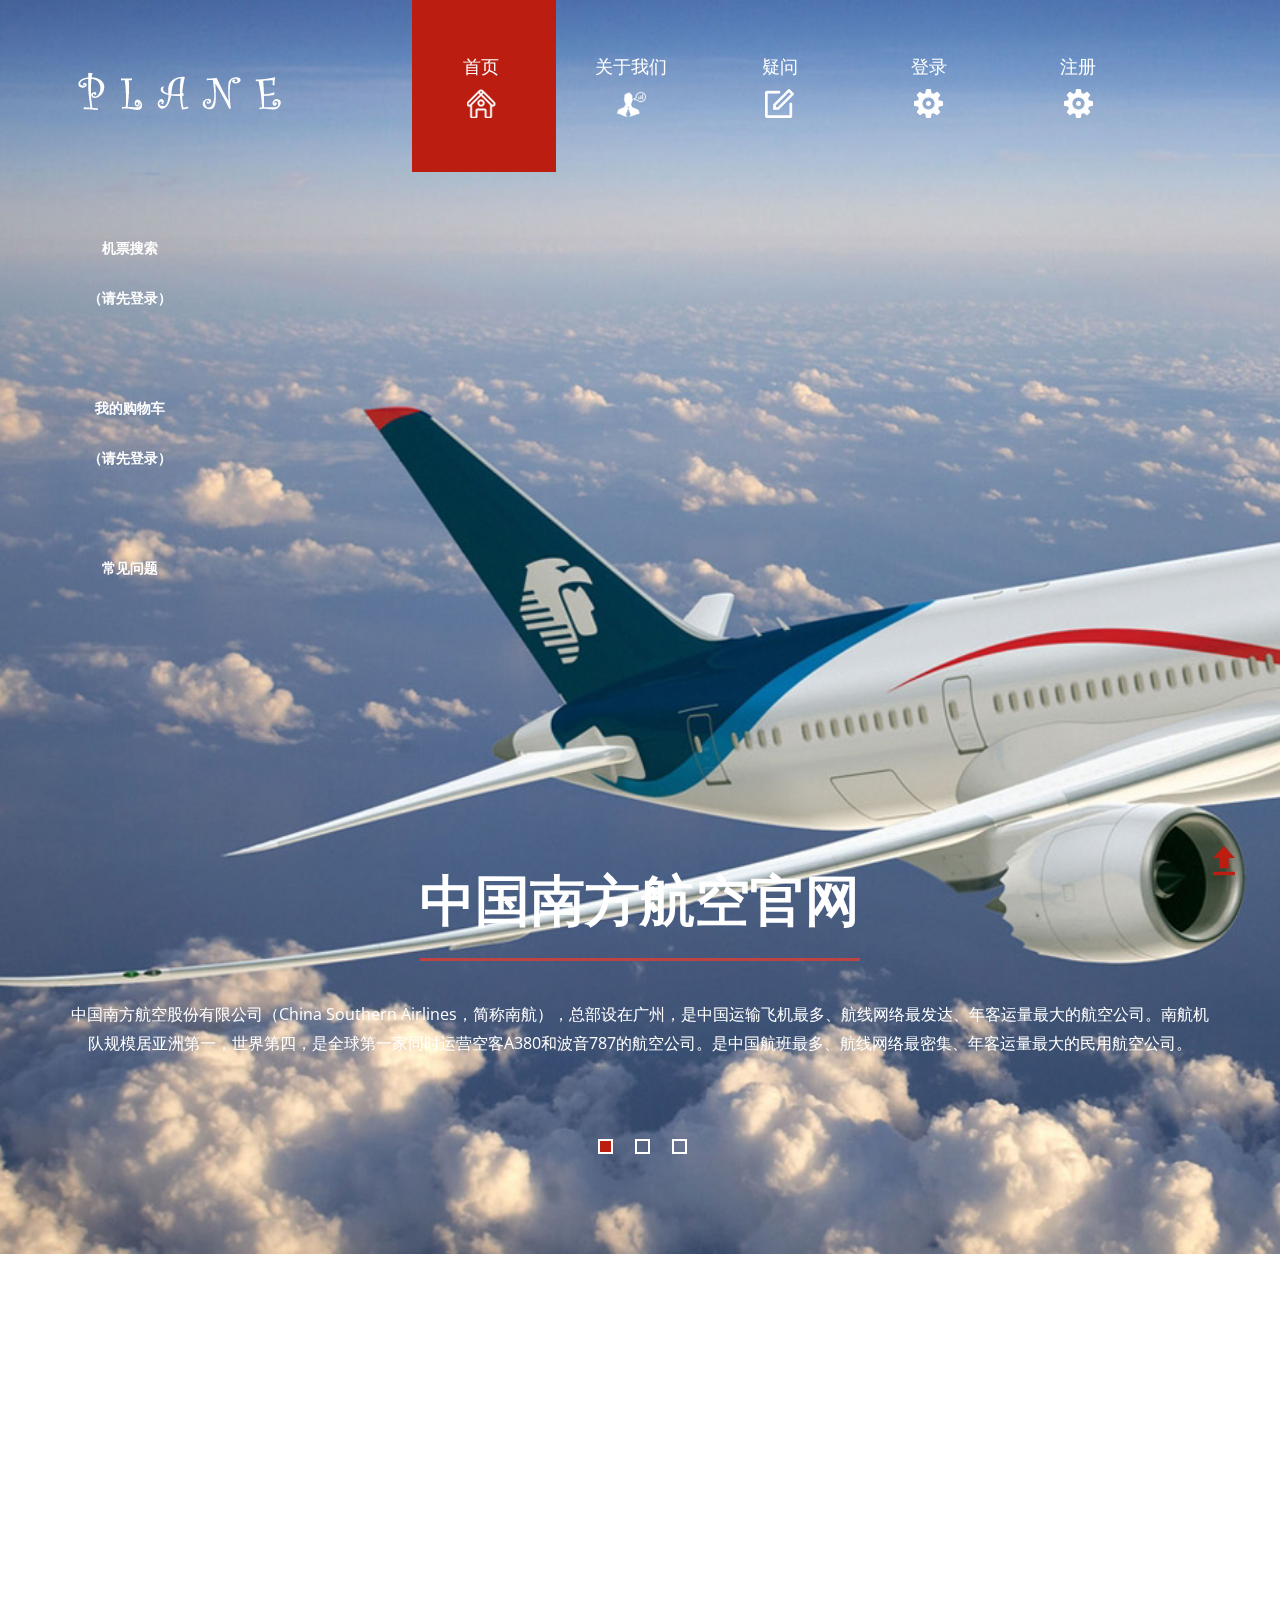
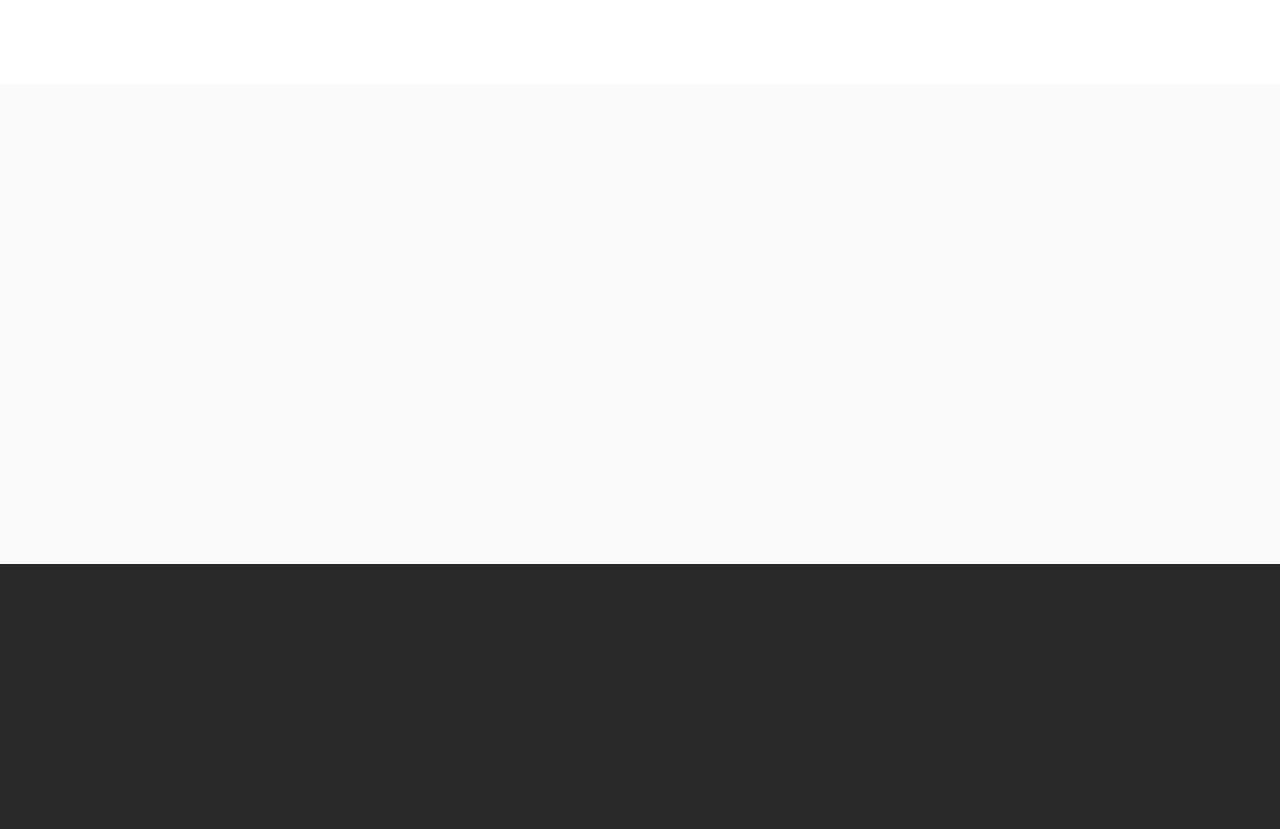
<file: WebContent/index.html>
<!DOCTYPE html>
<html>
<head>
<title>一起飞吧</title>
<meta name="viewport" content="width=device-width, initial-scale=1">
<meta http-equiv="Content-Type" content="text/html; charset=utf-8" />
<meta name="keywords" content="Truck Responsive web template, Bootstrap Web Templates, Flat Web Templates, Andriod Compatible web template,Smartphone Compatible web template, free webdesigns for Nokia, Samsung, LG, SonyErricsson, Motorola web design" />
<script type="application/x-javascript"> addEventListener("load", function() { setTimeout(hideURLbar, 0); }, false); function hideURLbar(){ window.scrollTo(0,1); } </script>
<!-- bootstarp-css -->
<link href="css/test/bootstrap.css" rel="stylesheet" type="text/css" media="all" />
<!--// bootstarp-css -->
<!-- css -->
<link rel="stylesheet" href="css/test/style.css" type="text/css" media="all" />
<!--// css -->
<script src="js/jquery-1.11.1.min.js"></script>
<!--fonts-->
<link href='http://fonts.useso.com/css?family=Open+Sans:300italic,400italic,600italic,700italic,800italic,400,300,800,700,600' rel='stylesheet' type='text/css'>
<!--/fonts-->
<link href="css/test/animate.css" rel="stylesheet" type="text/css" media="all">
<script src="js/wow.min.js"></script>
<script>
	 new WOW().init();
</script>
<!--start-smoth-scrolling-->
		<script type="text/javascript" src="js/move-top.js"></script>
		<script type="text/javascript" src="js/easing.js"></script>
		<script type="text/javascript">
			jQuery(document).ready(function($) {
				$(".scroll").click(function(event){		
					event.preventDefault();
					$('html,body').animate({scrollTop:$(this.hash).offset().top},900);
				});
			});
		</script>
<!--start-smoth-scrolling-->

</head>

<body>
	<!-- banner -->
	<div id="home" class="banner a-banner">
		<!-- container -->
		<div class="container">
			<div class="header">
				<div class="head-logo">
					<a href="index.html"><img src="img/test/logo.png" alt="" /></a>
					
				</div>
				<div class="top-nav">
					<span class="menu"><img src="img/test/menu.png" alt=""></span>
					<ul class="nav1">
						<li class="hvr-sweep-to-bottom active"><a href="index.html">首页<i><img src="img/test/nav-but1.png" alt=""/></i></a></li>
						<li class="hvr-sweep-to-bottom"><a href="about.html">关于我们<i><img src="img/test/nav-but2.png" alt=""/></i></a></li>
						<li class="hvr-sweep-to-bottom"><a href="Question.html">疑问<i><img src="img/test/nav-but4.png" alt=""/></i></a></li>
						<li class="hvr-sweep-to-bottom"><a href="Login.jsp">登录<i><img src="img/test/nav-but3.png" alt=""/></i></a></li>
						<li class="hvr-sweep-to-bottom"><a href="Register.jsp">注册<i><img src="img/test/nav-but3.png" alt=""/></i></a></li>
						<div class="clearfix"> </div>
					</ul>
					<!-- script-for-menu -->
							 <script>
							   $( "span.menu" ).click(function() {
								 $( "ul.nav1" ).slideToggle( 300, function() {
								 // Animation complete.
								  });
								 });
							</script>
						<!-- /script-for-menu -->
				</div>
				<div class="clearfix"> </div>
			</div>
		</div>
		<!-- //container -->
		
		<div>
			<nav>
				<ul class="nav1">
					<li class="hvr-sweep-to-right"><a class = "menu" href="Login.jsp">机票搜索<br>（请先登录）</a></li>
					<li class="hvr-sweep-to-right"><a class = "menu" href="Login.jsp" >我的购物车<br>（请先登录）</a></li>
					<li class = "hvr-sweep-to-right"><a class = "menu" href="Question.html"  >常见问题</a></li>
				</ul>
			</nav>
		</div>
		
		<div class="container">
				<script src="js/responsiveslides.min.js"></script>
					 <script>
						// You can also use "$(window).load(function() {"
						$(function () {
						  // Slideshow 4
						  $("#slider3").responsiveSlides({
							auto: true,
							pager: true,
							nav: false,
							speed: 500,
							namespace: "callbacks",
							before: function () {
							  $('.events').append("<li>before event fired.</li>");
							},
							after: function () {
							  $('.events').append("<li>after event fired.</li>");
							}
						  });
					
						});
					  </script>
			<div  id="top" class="callbacks_container">
				<ul class="rslides" id="slider3">
					<li>
						<div class="banner-info">
								<h2> <span><a href="http://www.csair.com/"> 中国南方航空官网</a></span></h2>  
								<div class="line"> </div>
                            <p>中国南方航空股份有限公司（China Southern Airlines，简称南航），总部设在广州，是中国运输飞机最多、航线网络最发达、年客运量最大的航空公司。南航机队规模居亚洲第一，世界第四，是全球第一家同时运营空客A380和波音787的航空公司。是中国航班最多、航线网络最密集、年客运量最大的民用航空公司。</p>
						</div>
					</li>
					<li>
						<div class="banner-info">
								<h2> <span><a href="http://www.ceair.com/"> 中国东方航空官网</a></span></h2>  
								<div class="line"> </div> 
                            <p>中国东方航空股份有限公司（China Eastern Airlines）是一家总部位于中国上海的国有控股航空公司，在原中国东方航空集团公司的基础上，兼并中国西北航空公司，联合中国云南航空公司重组而成。是中国民航第一家在香港、纽约和上海三地上市的航空公司.</p>
						</div>
					</li>
					<li>
						<div class="banner-info">
								<h2> <span><a href="http://www.airchina.com.cn/"> 中国国际航空官网</a></span></h2>  
								<div class="line"> </div>
                            <p>中国国际航空股份有限公司（AIR CHINA）简称“国航”，于1988年在北京正式成立，是中国唯一载国旗飞行的民用航空公司。国航是中国航空集团公司控股的航空运输主业公司，与中国东方航空股份有限公司和中国南方航空股份有限公司合称中国三大航空公司。</p>
						</div>
					</li>
				</ul>
			</div>
			
		</div>
	</div>
	<!-- //banner -->
	<!-- banner-bottom -->
	<div class="banner-bottom">
		<!-- container -->
		<div class="container">
			<div class="banner-bottom-grids">
				<div class="col-md-7 banner-bottom-grid-text">
					<div class="jumbotron banner-bottom-left wow fadeInLeft animated" data-wow-delay="0.5s" style="visibility: visible; -webkit-animation-delay: 0.5s;	">
					  <h3>这里有一些关于我们网站功能及其相关的疑问</h3>
						<h5>同时附有简单的<span>回答</span></h5>
						<p>日后我们还会追加更多的功能。</p>
						<div class="see-button">
							<a class="btn btn-primary btn-lg see-button hvr-shutter-out-horizontal" href="Question.html" role="button">疑问</a>
						</div>
					</div>
				</div>
				<div class="col-md-5 banner-bottom-right wow fadeInRight animated" data-wow-delay="0.5s" style="visibility: visible; -webkit-animation-delay: 0.5s;">
					<img src="img/test/2.jpg" alt=""/>
				</div>
				<div class="clearfix"> </div>
			</div>
		</div>
		<!-- //container -->
	</div>
	<!-- //banner-bottom -->
	<!-- specialty -->
	<div class="specialty">
		<!-- container -->
		<div class="container">
			<div class="col-md-5 specialty-info wow fadeInLeft animated" data-wow-delay="0.5s" style="visibility: visible; -webkit-animation-delay: 0.5s;">
				<h3>我们所能提供的服务</h3>
				<h5>这是一个能购买机票的网站（虽然功能不是那么完善）</h5>
				<p>同时我们也为有需要的客户提供了直接访问相应的官方网站。
					<span>如果有人问我们这个网站与携程的区别，我只能说我们不以盈利为目的，所以我们没有广告！！！！！！</span>
				</p>
				
			</div>
			<div class="col-md-7 specialty-grids">
				<div class="specialty-grids-top">
					<div class="col-md-6 service-box wow fadeInRight animated" data-wow-delay="0.4s" style="visibility: visible; -webkit-animation-delay: 0.4s;">
						<figure class="icon">
							<a href="Login.jsp"><img src="img/test/1.png" alt="" /></a>
						</figure>
						<h5>机票搜索</h5>
						<p>这里有中国几大航空公司的机票</p>
					</div>
					<div class="col-md-6 service-box wow fadeInLeft animated" data-wow-delay="0.4s" style="visibility: visible; -webkit-animation-delay: 0.4s;">
						<figure class="icon">
							<a href="javascript:scroll(0,0)"><img src="img/test/2.png" alt="" /></a>
						</figure>
						<h5>官网连接</h5>
						<p>在这里会提供几大航空公司的官网链接</p>
					</div>
					<div class="clearfix"> </div>
				</div>
				<div class="specialty-grids-top">
					<div class="col-md-6 service-box wow fadeInRight animated" data-wow-delay="0.4s" style="visibility: visible; -webkit-animation-delay: 0.4s;">
						<figure class="icon">
							<a href="Login.jsp"><img src="img/test/3.png" alt="" /></a>
						</figure>
						<h5>机票购物车</h5>
						<p>我们提供一个购物车系统，专门用于存放顾客想要购买的机票及其备选</p>
					</div>
					<div class="col-md-6 service-box wow fadeInLeft animated" data-wow-delay="0.4s" style="visibility: visible; -webkit-animation-delay: 0.4s;">
						<figure class="icon">
							<a href="Question.html"><img src="img/test/4.png" alt="" /></a>
						</figure>
						<h5>疑问解答</h5>
						<p>我们网站提供对一些顾客的基本问题的解答</p>
					</div>
					<div class="clearfix"> </div>
				</div>
			</div>
			<div class="clearfix"> </div>
		</div>
		<!-- //container -->
	</div>
	<!-- //specialty -->
    
	<!-- footer -->
	<div class="footer">
		<!-- container -->
		<div class="container">
			<div class="col-md-6 footer-left  wow fadeInLeft animated" data-wow-delay="0.4s" style="visibility: visible; -webkit-animation-delay: 0.4s;">
				<ul>
					<li><a href="index.html">首页</a></li>
                    <li><a href="about.html">关于我们</a></li>
					<li><a href="Question.html">疑问</a></li>
					<li><a href="mail.html">联系我们</a></li>
				</ul>
				<form>
					<input type="text" placeholder="Email" required="">
					<input type="submit" value="发送">
				</form>
			</div>
			<div class="col-md-3 footer-middle wow bounceIn animated" data-wow-delay="0.4s" style="visibility: visible; -webkit-animation-delay: 0.4s;">
				<h3>地址</h3>
				<div class="address">
					<p>华东师范第五宿舍
						<span>随便哪个房间</span>
					</p>
				</div>
				<div class="phone">
					<p>110</p>
				</div>
			</div>
			<div class="col-md-3 footer-right  wow fadeInRight animated" data-wow-delay="0.4s" style="visibility: visible; -webkit-animation-delay: 0.4s;">
				<a href="#"><img src="img/test/logo.png" alt="" /></a>
				<p>这个网页欢迎大家的建议和批评~</p>
			</div>
			<div class="clearfix"> </div>	
		</div>
		<!-- //container -->
	</div>
	<!-- //footer -->
	<a href="#home" id="toTop" class="scroll" style="display: block;"> <span id="toTopHover" style="opacity: 1;"> </span></a>
</body>
</html>
</file>
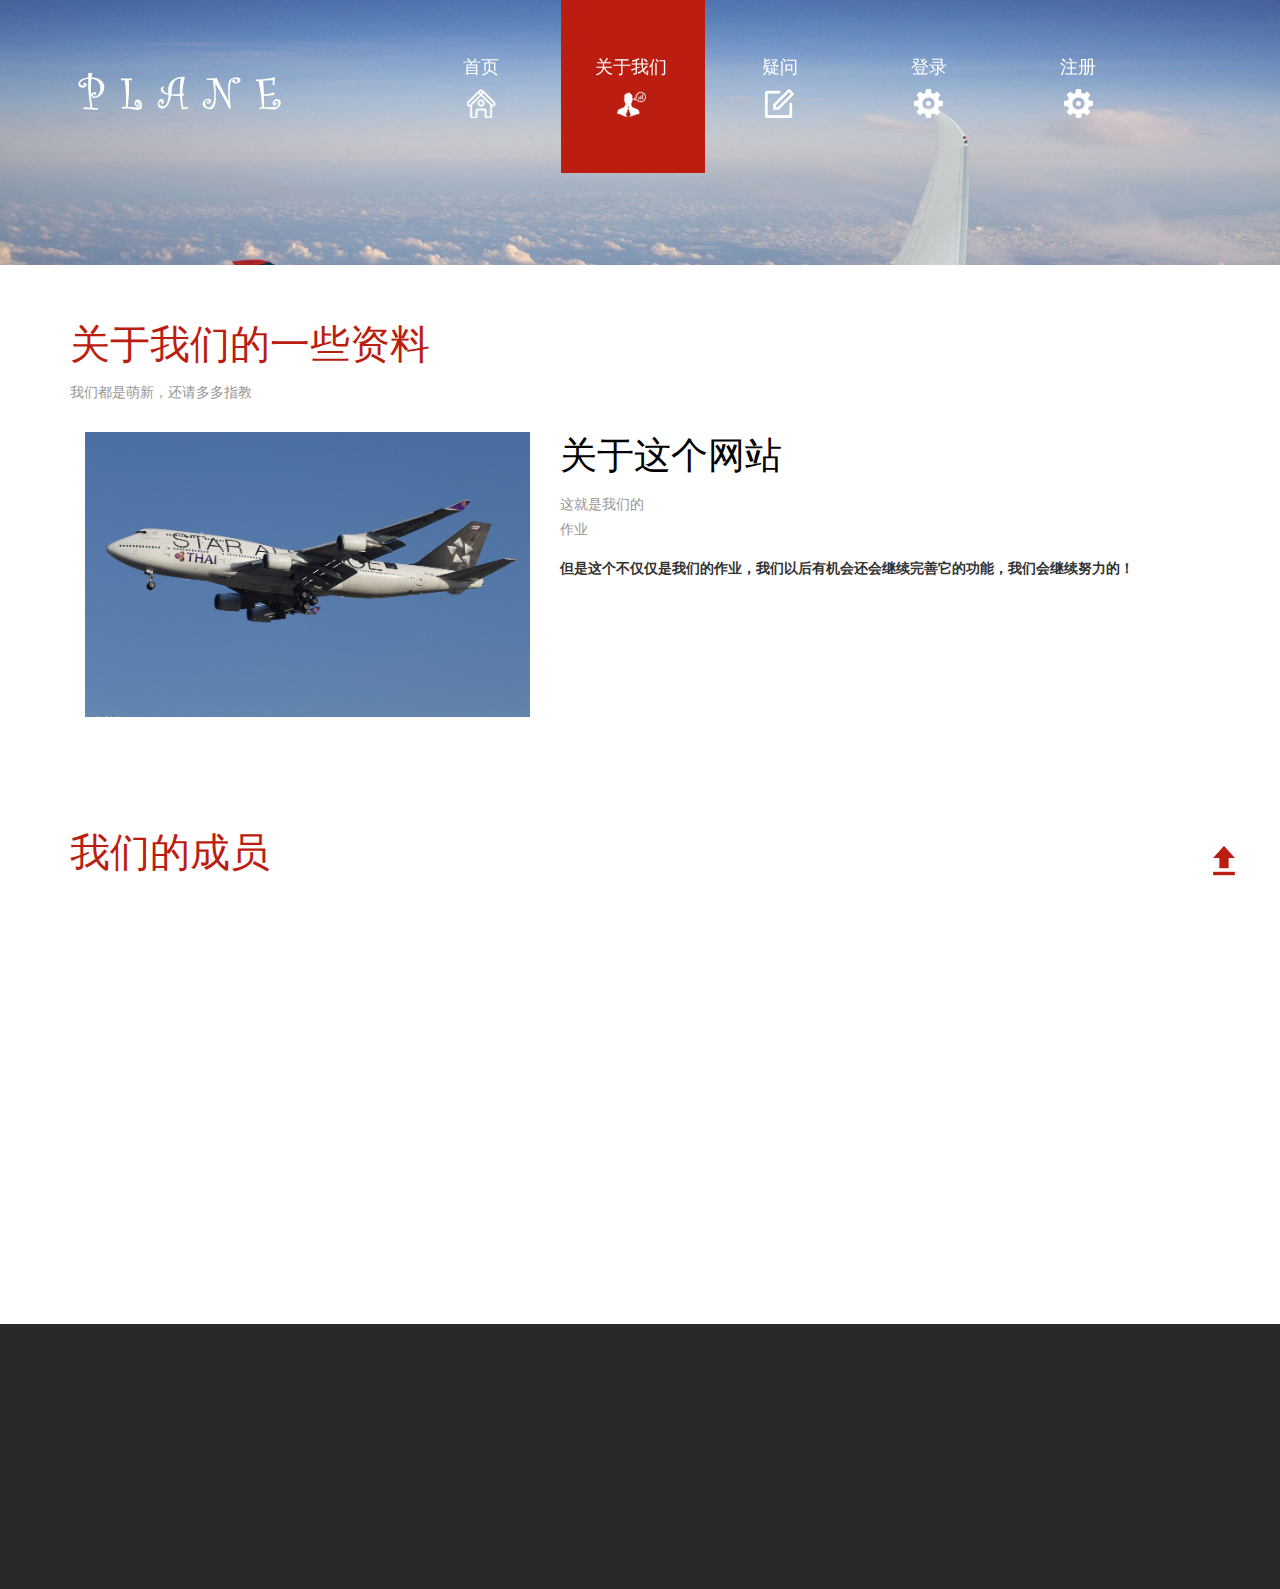
<file: WebContent/about.html>
<!DOCTYPE html>
<html>
<head>
<title>关于我们</title>
<meta name="viewport" content="width=device-width, initial-scale=1">
<meta http-equiv="Content-Type" content="text/html; charset=utf-8" />
<meta name="keywords" content="Truck Responsive web template, Bootstrap Web Templates, Flat Web Templates, Andriod Compatible web template,Smartphone Compatible web template, free webdesigns for Nokia, Samsung, LG, SonyErricsson, Motorola web design" />
<script type="application/x-javascript"> addEventListener("load", function() { setTimeout(hideURLbar, 0); }, false); function hideURLbar(){ window.scrollTo(0,1); } </script>
<!-- bootstarp-css -->
<link href="css/test/bootstrap.css" rel="stylesheet" type="text/css" media="all" />
<!--// bootstarp-css -->
<!-- css -->
<link rel="stylesheet" href="css/test/style.css" type="text/css" media="all" />
<!--// css -->
<script src="js/jquery-1.11.1.min.js"></script>
<!--fonts-->
<link href='http://fonts.useso.com/css?family=Open+Sans:300italic,400italic,600italic,700italic,800italic,400,300,800,700,600' rel='stylesheet' type='text/css'>
<!--/fonts-->
<link href="css/test/animate.css" rel="stylesheet" type="text/css" media="all">
<script src="js/wow.min.js"></script>
<script>
	 new WOW().init();
</script>
<!--start-smoth-scrolling-->
		<script type="text/javascript" src="js/move-top.js"></script>
		<script type="text/javascript" src="js/easing.js"></script>
		<script type="text/javascript">
			jQuery(document).ready(function($) {
				$(".scroll").click(function(event){		
					event.preventDefault();
					$('html,body').animate({scrollTop:$(this.hash).offset().top},900);
				});
			});
		</script>
<!--start-smoth-scrolling-->

</head>
<body>
	<!-- banner -->
	<div id="home" class="banner a-banner">
		<!-- container -->
		<div class="container">
			<div class="header">
				<div class="head-logo">
					<a href="index.html"><img src="img/test/logo.png" alt="" /></a>
				</div>
				<div class="top-nav">
					<span class="menu"><img src="img/test/menu.png" alt=""></span>
					<ul class="nav1">
						<li class="hvr-sweep-to-bottom"><a href="index.html">首页<i><img src="img/test/nav-but1.png" alt=""/></i></a></li>
						<li class="hvr-sweep-to-bottom active"><a href="about.html">关于我们<i><img src="img/test/nav-but2.png" alt=""/></i></a></li>
						<li class="hvr-sweep-to-bottom"><a href="Question.html">疑问<i><img src="img/test/nav-but4.png" alt=""/></i></a></li>
						<li class="hvr-sweep-to-bottom"><a href="Login.jsp">登录<i><img src="img/test/nav-but3.png" alt=""/></i></a></li>
						<li class="hvr-sweep-to-bottom"><a href="Register.jsp">注册<i><img src="img/test/nav-but3.png" alt=""/></i></a></li>
						<div class="clearfix"> </div>
					</ul>
					<!-- script-for-menu -->
							 <script>
							   $( "span.menu" ).click(function() {
								 $( "ul.nav1" ).slideToggle( 300, function() {
								 // Animation complete.
								  });
								 });
							</script>
						<!-- /script-for-menu -->
				</div>
				<div class="clearfix"> </div>
			</div>
		</div>
		<!-- //container -->
	</div>
	<!-- //banner -->
	<!-- about -->
	<div class="about-top">
		<!-- container -->
		<div class="container">
			<div class="about-info wow fadeInLeft animated" data-wow-delay="0.4s" style="visibility: visible; -webkit-animation-delay: 0.4s;">
				<h3>关于我们的一些资料</h3>
				<h5>我们都是萌新，还请多多指教</span></h5>
			</div>
			<div class="banner-bottom-grids a-banner-bottom-grids">
				<div class="col-md-5 banner-bottom-right wow fadeInRight animated animated" data-wow-delay="0.5s" style="visibility: visible; -webkit-animation-delay: 0.5s;">
					<img src="img/test/img1.jpg" alt="">
				</div>
				<div class="col-md-7 a-banner-bottom-text">
					<div class="jumbotron banner-bottom-left wow fadeInLeft animated animated" data-wow-delay="0.5s" style="visibility: visible; -webkit-animation-delay: 0.5s;">
					  <h3>关于这个网站</h3>
						<h5>这就是我们的<span>作业</span></h5>
						<p>但是这个不仅仅是我们的作业，我们以后有机会还会继续完善它的功能，我们会继续努力的！
						</p>
					</div>
				</div>
				<div class="clearfix"> </div>
			</div>
		</div>
		<!-- //container -->
	</div>
	<!-- //about -->
	
	<!-- team -->
	<div class="team">
		<!-- container -->
		<div class="container">
			<div class="team-info">
				<h3 class="wow bounceIn animated" data-wow-delay="0.4s" style="visibility: visible; -webkit-animation-delay: 0.4s;">我们的成员</h3>
				<div class="team-grids">
					<div class="col-md-3 team-grid wow bounceIn animated" data-wow-delay="0.4s" style="visibility: visible; -webkit-animation-delay: 0.4s;">
						<img src="img/test/b7.jpg" alt="">
						<h6>陈宏俊</h6>
						<p> 前端开发及美化，以及部分后端（爬虫没写出来真的很抱歉）</p>
					</div>
					<div class="col-md-3 team-grid wow bounceIn animated" data-wow-delay="0.4s" style="visibility: visible; -webkit-animation-delay: 0.4s;">
						<img src="img/test/b10.jpg" alt="">
						<h6>杨飚</h6>
						<p>参与前端开发指导和大部分后端功能开发以及完善（总而言之就是大腿）</p>
					</div>
					<div class="col-md-3 team-grid wow bounceIn animated" data-wow-delay="0.4s" style="visibility: visible; -webkit-animation-delay: 0.4s;">
						<img src="img/test/b8.jpg" alt="">
						<h6>还有你</h6>
						<p> 欢迎新朋友的加入</p>
					</div>
					
					<div class="clearfix"> </div>
				</div>
			</div>
		</div>
		<!-- //container -->
	</div>
	<!-- //team -->
	<!-- footer -->
	<div class="footer">
		<!-- container -->
		<div class="container">
			<div class="col-md-6 footer-left  wow fadeInLeft animated" data-wow-delay="0.4s" style="visibility: visible; -webkit-animation-delay: 0.4s;">
				<ul>
					<li><a href="index.html">首页</a></li>
                    <li><a href="about.html">关于我们</a></li> 
					<li><a href="Question.html">疑问</a></li>
					<li><a href="mail.html">联系我们</a></li>
				</ul>
				<form>
					<input type="text" placeholder="Email" required="">
					<input type="submit" value="发送">
				</form>
			</div>
			<div class="col-md-3 footer-middle wow bounceIn animated" data-wow-delay="0.4s" style="visibility: visible; -webkit-animation-delay: 0.4s;">
				<h3>地址</h3>
				<div class="address">
					<p>华东师范第五宿舍
						<span>随便哪个房间</span>
					</p>
				</div>
				<div class="phone">
					<p>110</p>
				</div>
			</div>
			<div class="col-md-3 footer-right  wow fadeInRight animated" data-wow-delay="0.4s" style="visibility: visible; -webkit-animation-delay: 0.4s;">
				<a href="#"><img src="img/test/logo.png" alt="" /></a>
				<p>这个网页欢迎大家的建议和批评~</p>
			</div>
			<div class="clearfix"> </div>	
		</div>
		<!-- //container -->
	</div>
	<!-- //footer -->
	<a href="#home" id="toTop" class="scroll" style="display: block;"> <span id="toTopHover" style="opacity: 1;"> </span></a>
</body>
</html>
</file>
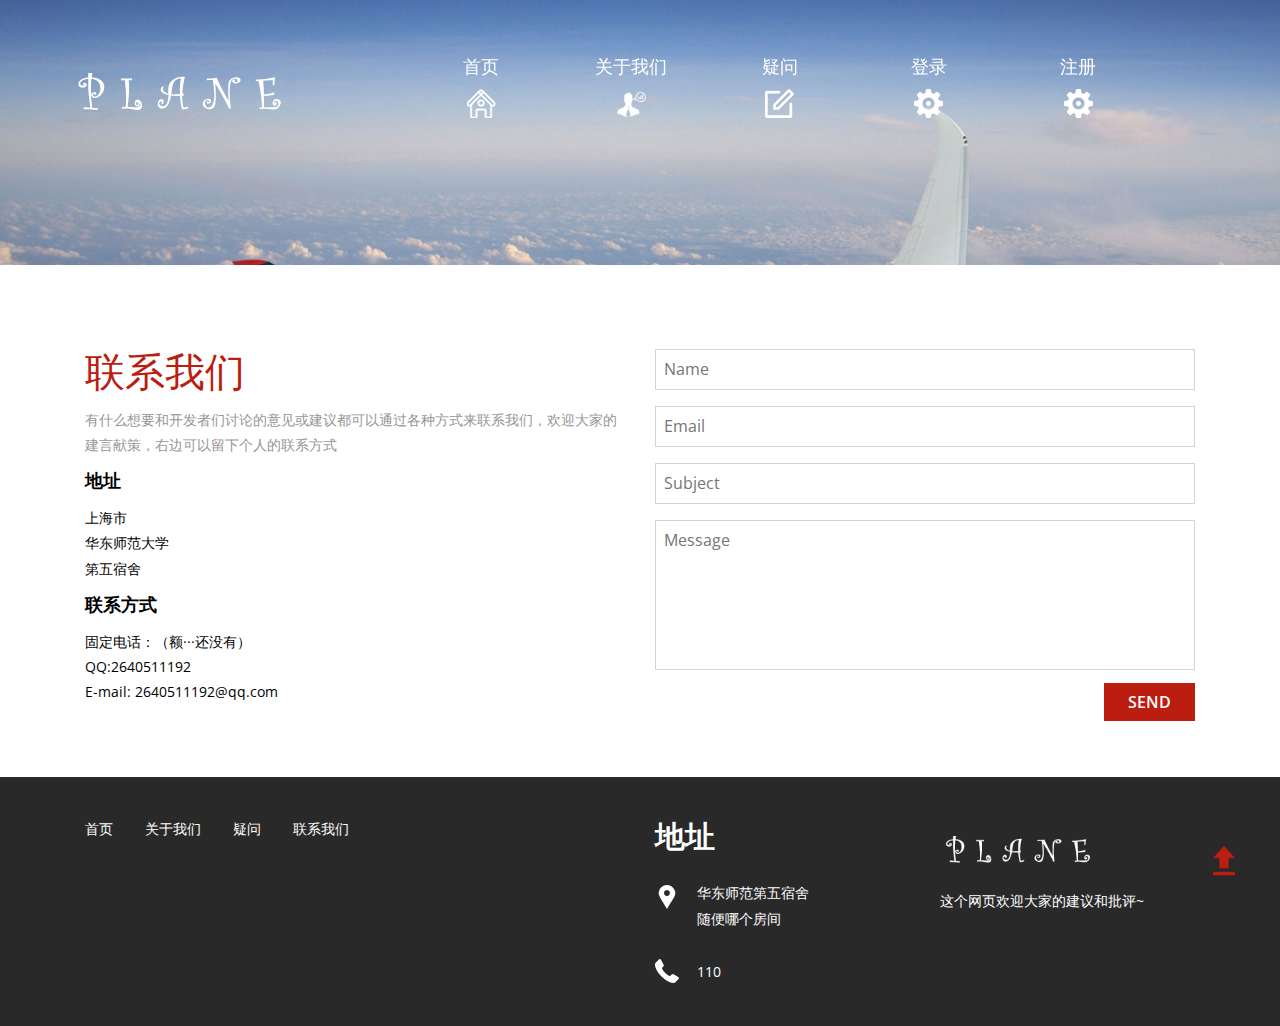
<file: WebContent/mail.html>
<!DOCTYPE html>
<html>
<head>
<title>联系我们</title>
<meta name="viewport" content="width=device-width, initial-scale=1">
<meta http-equiv="Content-Type" content="text/html; charset=utf-8" />
<meta name="keywords" content="Truck Responsive web template, Bootstrap Web Templates, Flat Web Templates, Andriod Compatible web template, Smartphone Compatible web template, free webdesigns for Nokia, Samsung, LG, SonyErricsson, Motorola web design" />
<script type="application/x-javascript"> addEventListener("load", function() { setTimeout(hideURLbar, 0); }, false); function hideURLbar(){ window.scrollTo(0,1); } </script>
<!-- bootstarp-css -->
<link href="css/test/bootstrap.css" rel="stylesheet" type="text/css" media="all" />
<!--// bootstarp-css -->
<!-- css -->
<link rel="stylesheet" href="css/test/style.css" type="text/css" media="all" />
<!--// css -->
<script src="js/jquery-1.11.1.min.js"></script>
<!--fonts-->
<link href='http://fonts.useso.com/css?family=Open+Sans:300italic,400italic,600italic,700italic,800italic,400,300,800,700,600' rel='stylesheet' type='text/css'>
<!--/fonts-->
<link href="css/test/animate.css" rel="stylesheet" type="text/css" media="all">
<script src="js/wow.min.js"></script>
<script>
	 new WOW().init();
</script>


</head>
<body>
	<!-- banner -->
	<div id="home" class="banner a-banner">
		<!-- container -->
		<div class="container">
			<div class="header">
				<div class="head-logo">
					<a href="index.html"><img src="img/test/logo.png" alt="" /></a>
				</div>
				<div class="top-nav">
					<span class="menu"><img src="img/test/menu.png" alt=""></span>
					<ul class="nav1">
						<li class="hvr-sweep-to-bottom"><a href="index.html">首页<i><img src="img/test/nav-but1.png" alt=""/></i></a></li>
						<li class="hvr-sweep-to-bottom"><a href="about.html">关于我们<i><img src="img/test/nav-but2.png" alt=""/></i></a></li>
						<li class="hvr-sweep-to-bottom"><a href="Question.html">疑问<i><img src="img/test/nav-but4.png" alt=""/></i></a></li>
						<li class="hvr-sweep-to-bottom"><a href="Login.jsp">登录<i><img src="img/test/nav-but3.png" alt=""/></i></a></li>
						<li class="hvr-sweep-to-bottom"><a href="Register.jsp">注册<i><img src="img/test/nav-but3.png" alt=""/></i></a></li>
						<div class="clearfix"> </div>
					</ul>
					
				</div>
				<div class="clearfix"> </div>
			</div>
		</div>
		<!-- //container -->
	</div>
	<!-- //banner -->
	<!-- mail -->
	<div class="mail">
		<!-- container -->
		<div class="container">
			<div class="map footer-middle wow bounceIn animated" data-wow-delay="0.4s" style="visibility: visible; -webkit-animation-delay: 0.4s;">
				
			</div>
			<div class="mail-grids">
				<div class="col-md-6 mail-grid-left wow fadeInLeft animated" data-wow-delay="0.4s" style="visibility: visible; -webkit-animation-delay: 0.4s;">
					<h3>联系我们</h3>
					<h5>有什么想要和开发者们讨论的意见或建议都可以通过各种方式来联系我们，欢迎大家的建言献策，右边可以留下个人的联系方式</span></h5>
					<h4>地址</h4>
					<p>上海市
						<span>华东师范大学</span>
						第五宿舍
					</p>
					<h4>联系方式</h4>
					<p>固定电话：（额···还没有）
						<span>QQ:2640511192</span>
						E-mail: <a href="2640511192@qq.com">2640511192@qq.com</a>
					</p>
				</div>
				<div class="col-md-6 contact-form wow fadeInRight animated" data-wow-delay="0.4s" style="visibility: visible; -webkit-animation-delay: 0.4s;">
					<form>
						<input type="text" placeholder="Name" required="">
						<input type="text" placeholder="Email" required="">
						<input type="text" placeholder="Subject" required="">
						<textarea placeholder="Message" required=""></textarea>
						<input type="submit" value="SEND">
					</form>
				</div>
				<div class="clearfix"> </div>
			</div>
		</div>
		<!-- //container -->
	</div>
	<!-- //mail -->
	
	<!-- footer -->
	<div class="footer">
		<!-- container -->
		<div class="container">
			<div class="col-md-6 footer-left  wow fadeInLeft animated" data-wow-delay="0.4s" style="visibility: visible; -webkit-animation-delay: 0.4s;">
				<ul>
					<li><a href="index.html">首页</a></li>
                    <li><a href="about.html">关于我们</a></li>
					<li><a href="Question.html">疑问</a></li>
					<li><a href="mail.html">联系我们</a></li>
				</ul>
				
			</div>
			<div class="col-md-3 footer-middle wow bounceIn animated" data-wow-delay="0.4s" style="visibility: visible; -webkit-animation-delay: 0.4s;">
				<h3>地址</h3>
				<div class="address">
					<p>华东师范第五宿舍
						<span>随便哪个房间</span>
					</p>
				</div>
				<div class="phone">
					<p>110</p>
				</div>
			</div>
			<div class="col-md-3 footer-right  wow fadeInRight animated" data-wow-delay="0.4s" style="visibility: visible; -webkit-animation-delay: 0.4s;">
				<a href="#"><img src="img/test/logo.png" alt="" /></a>
				<p>这个网页欢迎大家的建议和批评~</p>
			</div>
			<div class="clearfix"> </div>	
		</div>
		<!-- //container -->
	</div>
	<!-- //footer -->
	<a href="#home" id="toTop" class="scroll" style="display: block;"> <span id="toTopHover" style="opacity: 1;"> </span></a>
</body>
</html>
</file>
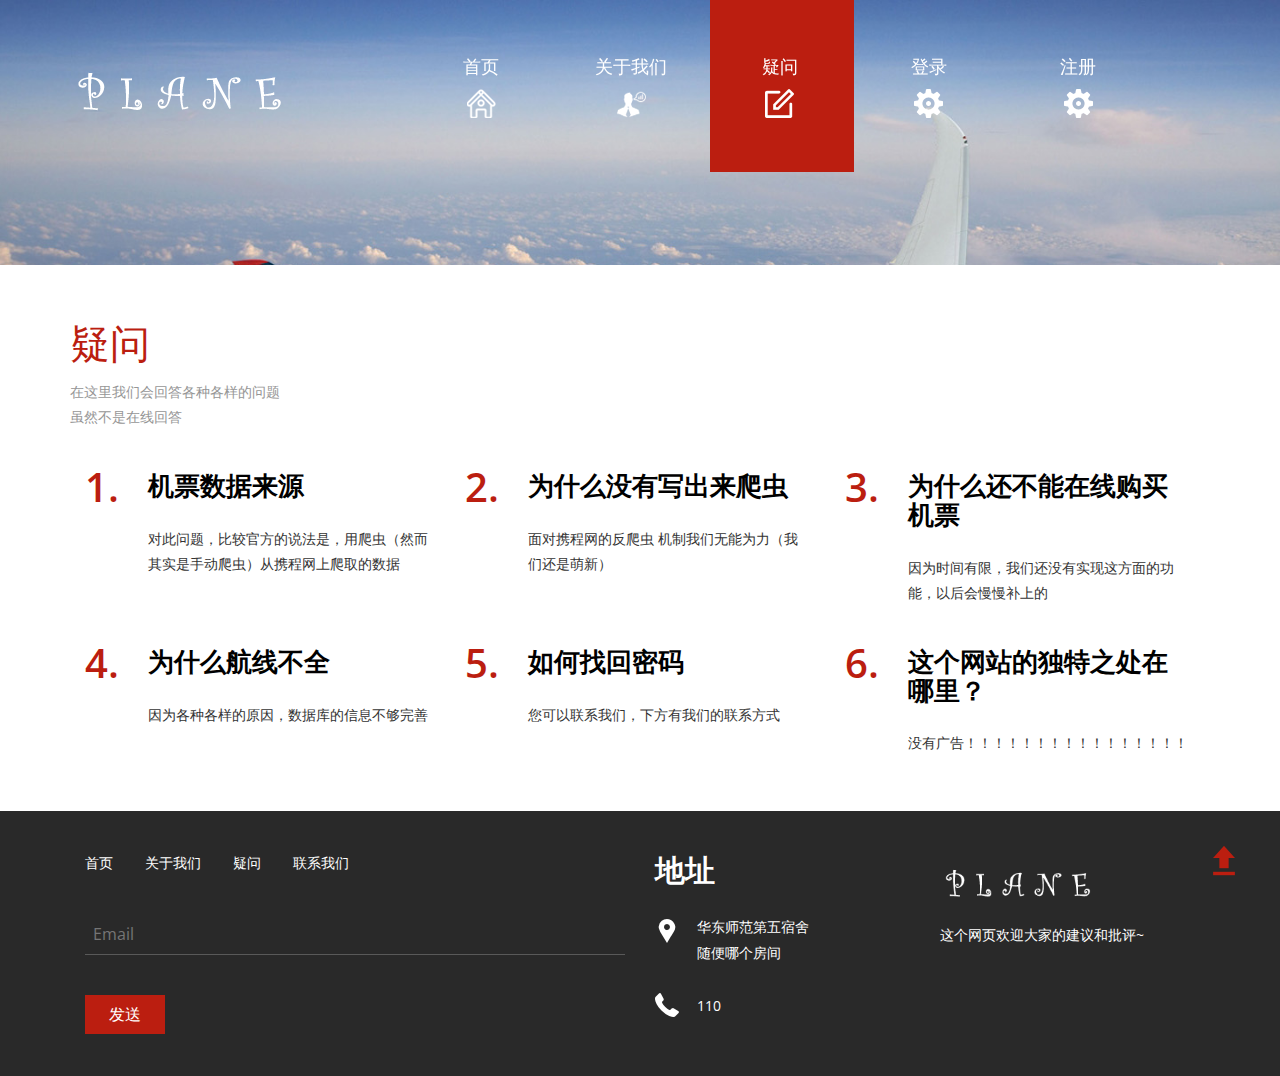
<file: WebContent/Question.html>
<!DOCTYPE html>
<html>
<head>
<title>常见问题</title>
<meta name="viewport" content="width=device-width, initial-scale=1">
<meta http-equiv="Content-Type" content="text/html; charset=utf-8" />
<meta name="keywords" content="Truck Responsive web template, Bootstrap Web Templates, Flat Web Templates, Andriod Compatible web template,Smartphone Compatible web template, free webdesigns for Nokia, Samsung, LG, SonyErricsson, Motorola web design" />
<script type="application/x-javascript"> addEventListener("load", function() { setTimeout(hideURLbar, 0); }, false); function hideURLbar(){ window.scrollTo(0,1); } </script>
<!-- bootstarp-css -->
<link href="css/test/bootstrap.css" rel="stylesheet" type="text/css" media="all" />
<!--// bootstarp-css -->
<!-- css -->
<link rel="stylesheet" href="css/test/style.css" type="text/css" media="all" />
<!--// css -->
<script src="js/jquery-1.11.1.min.js"></script>
<!--fonts-->
<link href='http://fonts.useso.com/css?family=Open+Sans:300italic,400italic,600italic,700italic,800italic,400,300,800,700,600' rel='stylesheet' type='text/css'>
<!--/fonts-->
<link href="css/test/animate.css" rel="stylesheet" type="text/css" media="all">
<script src="js/wow.min.js"></script>
<script>
	 new WOW().init();
</script>

<!--start-smoth-scrolling-->
		<script type="text/javascript" src="js/move-top.js"></script>
		<script type="text/javascript" src="js/easing.js"></script>
		<script type="text/javascript">
			jQuery(document).ready(function($) {
				$(".scroll").click(function(event){		
					event.preventDefault();
					$('html,body').animate({scrollTop:$(this.hash).offset().top},900);
				});
			});
		</script>
<!--start-smoth-scrolling-->

</head>
<body>
	<!-- banner -->
	<div id="home" class="banner a-banner">
		<!-- container -->
		<div class="container">
			<div class="header">
				<div class="head-logo">
					<a href="index.html"><img src="img/test/logo.png" alt="" /></a>
				</div>
				<div class="top-nav">
					<span class="menu"><img src="img/test/menu.png" alt=""></span>
					<ul class="nav1">
						<li class="hvr-sweep-to-bottom"><a href="index.html">首页<i><img src="img/test/nav-but1.png" alt=""/></i></a></li>
						<li class="hvr-sweep-to-bottom"><a href="about.html">关于我们<i><img src="img/test/nav-but2.png" alt=""/></i></a></li>
						<li class="hvr-sweep-to-bottom active"><a href="Question.html">疑问<i><img src="img/test/nav-but4.png" alt=""/></i></a></li>
						<li class="hvr-sweep-to-bottom"><a href="Login.jsp">登录<i><img src="img/test/nav-but3.png" alt=""/></i></a></li>
						<li class="hvr-sweep-to-bottom"><a href="Register.jsp">注册<i><img src="img/test/nav-but3.png" alt=""/></i></a></li>
						<div class="clearfix"> </div>
					</ul>
					<!-- script-for-menu -->
							 <script>
							   $( "span.menu" ).click(function() {
								 $( "ul.nav1" ).slideToggle( 300, function() {
								 // Animation complete.
								  });
								 });
							</script>
						<!-- /script-for-menu -->
				</div>
				<div class="clearfix"> </div>
			</div>
		</div>
		<!-- //container -->
	</div>
	<!-- //banner -->
	<!-- products-top -->
	<div class="products-top">
		<!-- container -->
		<div class="container">
			<h3 class="wow fadeInRight animated" data-wow-delay="0.4s" style="visibility: visible; -webkit-animation-delay: 0.4s;">疑问</h3>
			<h5 class="wow fadeInRight animated" data-wow-delay="0.4s" style="visibility: visible; -webkit-animation-delay: 0.4s;">在这里我们会回答各种各样的问题 <span>虽然不是在线回答</span></h5>
			<div class="products-top-grids wow fadeInLeft animated" data-wow-delay="0.4s" style="visibility: visible; -webkit-animation-delay: 0.4s;">
				<div class="col-md-4 products-grid">
					<div class="products-number">
						<p>1.</p>
					</div>
					<div class="products-text">
						<h4>机票数据来源</h4>
						<p>对此问题，比较官方的说法是，用爬虫（然而其实是手动爬虫）从携程网上爬取的数据</p>
					</div>
					<div class="clearfix"> </div>
				</div>
				<div class="col-md-4 products-grid">
					<div class="products-number">
						<p>2.</p>
					</div>
					<div class="products-text">
						<h4>为什么没有写出来爬虫</h4>
						<p>面对携程网的反爬虫 机制我们无能为力（我们还是萌新）</p>
					</div>
					<div class="clearfix"> </div>
				</div>
				<div class="col-md-4 products-grid">
					<div class="products-number">
						<p>3.</p>
					</div>
					<div class="products-text">
						<h4>为什么还不能在线购买机票</h4>
						<p>因为时间有限，我们还没有实现这方面的功能，以后会慢慢补上的</p>
					</div>
					<div class="clearfix"> </div>
				</div>
				<div class="clearfix"> </div>
			</div>
			<div class="products-top-grids wow fadeInRight animated" data-wow-delay="0.4s" style="visibility: visible; -webkit-animation-delay: 0.4s;">
				<div class="col-md-4 products-grid">
					<div class="products-number">
						<p>4.</p>
					</div>
					<div class="products-text">
						<h4>为什么航线不全</h4>
						<p>因为各种各样的原因，数据库的信息不够完善</p>
					</div>
					<div class="clearfix"> </div>
				</div>
				<div class="col-md-4 products-grid">
					<div class="products-number">
						<p>5.</p>
					</div>
					<div class="products-text">
						<h4>如何找回密码</h4>
						<p>您可以联系我们，下方有我们的联系方式</p>
					</div>
					<div class="clearfix"> </div>
				</div>
				<div class="col-md-4 products-grid">
					<div class="products-number">
						<p>6.</p>
					</div>
					<div class="products-text">
						<h4>这个网站的独特之处在哪里？</h4>
						<p>没有广告！！！！！！！！！！！！！！！！</p>
					</div>
					<div class="clearfix"> </div>
				</div>
				<div class="clearfix"> </div>
			</div>
		</div>
		<!-- container -->
 	</div>
	<!-- //products-top -->
	
	<!-- footer -->
	<div class="footer">
		<!-- container -->
		<div class="container">
			<div class="col-md-6 footer-left  wow fadeInLeft animated" data-wow-delay="0.4s" style="visibility: visible; -webkit-animation-delay: 0.4s;">
				<ul>
					<li><a href="index.html">首页</a></li>
                    <li><a href="about.html">关于我们</a></li>
					<li><a href="Question.html">疑问</a></li>
					<li><a href="mail.html">联系我们</a></li>
				</ul>
				<form>
					<input type="text" placeholder="Email" required="">
					<input type="submit" value="发送">
				</form>
			</div>
			<div class="col-md-3 footer-middle wow bounceIn animated" data-wow-delay="0.4s" style="visibility: visible; -webkit-animation-delay: 0.4s;">
				<h3>地址</h3>
				<div class="address">
					<p>华东师范第五宿舍
						<span>随便哪个房间</span>
					</p>
				</div>
				<div class="phone">
					<p>110</p>
				</div>
			</div>
			<div class="col-md-3 footer-right  wow fadeInRight animated" data-wow-delay="0.4s" style="visibility: visible; -webkit-animation-delay: 0.4s;">
				<a href="#"><img src="img/test/logo.png" alt="" /></a>
				<p>这个网页欢迎大家的建议和批评~</p>
			</div>
			<div class="clearfix"> </div>	
		</div>
		<!-- //container -->
	</div>
	<!-- //footer -->
		<a href="#home" id="toTop" class="scroll" style="display: block;"> <span id="toTopHover" style="opacity: 1;"> </span></a>

		</div>
		<!-- //container -->
	</div>
</body>
</html>
</file>
<file: WebContent/css/test/style.css>
body{
	background:#fff;
	font-family: 'Open Sans', sans-serif;
}
body a {
  transition: 0.5s all;
  -webkit-transition: 0.5s all;
  -o-transition: 0.5s all;
  -moz-transition: 0.5s all;
  -ms-transition: 0.5s all;
}
.banner{
  background: url(../../img/test/banner2.jpg) no-repeat 0px 0px #eeece9;
  min-height: 855px;
  background-size: cover;
  position: relative;
}

.photo{
  
  min-height: 255px;
  background-size: cover;
  position: relative;
}
.head-logo{
  float: left;
}
.head-logo a {
  display: block;
  margin-top: 3.5em;
}
.top-nav{
  float: right;
  width: 70%;
}
.top-nav ul{
	padding:0;
	margin:0;
}
.top-nav ul  li{
  display: inline-block;
  width: 18%;
  margin-right: .4em;
  float: left;
}
.top-nav ul  li.active{
	  background: #bb1e10;
}
.top-nav ul li a{
color: #FFF;
  font-size: 18px;
  margin-right: .4em;
  float: left;
  padding: 3em 0em 3em 1.4em;
  text-align: center;
  width: 79%;
}
.top-nav ul li a i{
  display: block;
  margin-top: 1em;
  color: #FFF;
  font-size: 9px;
  font-style: italic;
}
.top-nav ul li a:hover{
	text-decoration:none;
}
/* Sweep To Bottom */
.hvr-sweep-to-bottom {
  display: inline-block;                                           
  vertical-align: middle;
  -webkit-transform: translateZ(0);
    -o-transform: translateZ(0);
  -moz-transform: translateZ(0);
  -ms-transform: translateZ(0);
  transform: translateZ(0);
  box-shadow: 0 0 1px rgba(0, 0, 0, 0);
  -webkit-backface-visibility: hidden;
    -o-backface-visibility: hidden;
  -moz-backface-visibility: hidden;
  -ms-backface-visibility: hidden;
  backface-visibility: hidden;
  -moz-osx-font-smoothing: grayscale;
    -ms-osx-font-smoothing: grayscale;
        -o-osx-font-smoothing: grayscale;
  position: relative;
  -webkit-transition-property: color;
    -o-transition-property: color;
  -moz-transition-property: color;
  -ms-transition-property: color;
  transition-property: color;
  -webkit-transition-duration: 0.3s;
    -o-transition-duration: 0.3s;
  -moz-transition-duration: 0.3s;
  -ms-transition-duration: 0.3s;
  transition-duration: 0.3s;
}

.hvr-sweep-to-bottom:before {
  content: "";
  position: absolute;
  z-index: -1;
  top: 0;
  left: 0;
  right: 0;
  bottom: 0;
  background: #bb1e10;
  -webkit-transform: scaleY(0);
    -o-transform: scaleY(0);
  -moz-transform: scaleY(0);
  -ms-transform: scaleY(0);
  transform: scaleY(0);
  -webkit-transform-origin: 50% 0;
    -o-transform-origin: 50% 0;
  -moz-transform-origin: 50% 0;
  -ms-transform-origin: 50% 0;
  transform-origin: 50% 0;
  -webkit-transition-property: transform;
    -o-transition-property: transform;
  -moz-transition-property: transform;
  -ms-transition-property: transform;
  transition-property: transform;
  -webkit-transition-duration: 0.3s;
      -o-transition-duration: 0.3s;
  -moz-transition-duration: 0.3s;
  -ms-transition-duration: 0.3s;
  transition-duration: 0.3s;
  -webkit-transition-timing-function: ease-out;
        -o-transition-timing-function: ease-out;
  -moz-transition-timing-function: ease-out;
  -ms-transition-timing-function: ease-out;
  transition-timing-function: ease-out;
}
.hvr-sweep-to-bottom:hover, .hvr-sweep-to-bottom:focus, .hvr-sweep-to-bottom:active {
  color: white;
}
.hvr-sweep-to-bottom:hover:before, .hvr-sweep-to-bottom:focus:before, .hvr-sweep-to-bottom:active:before {
  -webkit-transform: scaleY(1);
  transform: scaleY(1);
}

.hvr-sweep-to-right {
 display: inline-block;                                           
  vertical-align: middle;
  -webkit-transform: translateZ(0);
    -o-transform: translateZ(0);
  -moz-transform: translateZ(0);
  -ms-transform: translateZ(0);
  transform: translateZ(0);
  box-shadow: 0 0 1px rgba(0, 0, 0, 0);
  -webkit-backface-visibility: hidden;
    -o-backface-visibility: hidden;
  -moz-backface-visibility: hidden;
  -ms-backface-visibility: hidden;
  backface-visibility: hidden;
  -moz-osx-font-smoothing: graXscale;
    -ms-osx-font-smoothing: grayscale;
        -o-osx-font-smoothing: grayscale;
  position: relative;
  -webkit-transition-property: color;
    -o-transition-property: color;
  -moz-transition-property: color;
  -ms-transition-property: color;
  transition-property: color;
  -webkit-transition-duration: 0.3s;
    -o-transition-duration: 0.3s;
  -moz-transition-duration: 0.3s;
  -ms-transition-duration: 0.3s;
  transition-duration: 0.3s;

}

.hvr-sweep-to-right:before {
  content: "";
  position: absolute;
  z-index: -1;
  top: 0;
  left: 0;
  right: 0;
  bottom: 0;
  background: #bb1e10;
  -webkit-transform: scaleX(0);
    -o-transform: scaleX(0);
  -moz-transform: scaleX(0);
  -ms-transform: scaleX(0);
  transform: scaleX(0);
  -webkit-transform-origin: 50% 0;
    -o-transform-origin: 50% 0;
  -moz-transform-origin: 50% 0;
  -ms-transform-origin: 50% 0;
  transform-origin: 50% 0;
  -webkit-transition-propertX: transform;
    -o-transition-propertX: transform;
  -moz-transition-propertX: transform;
  -ms-transition-propertX: transform;
  transition-propertX: transform;
  -webkit-transition-duration: 0.3s;
      -o-transition-duration: 0.3s;
  -moz-transition-duration: 0.3s;
  -ms-transition-duration: 0.3s;
  transition-duration: 0.3s;
  -webkit-transition-timing-function: ease-out;
        -o-transition-timing-function: ease-out;
  -moz-transition-timing-function: ease-out;
  -ms-transition-timing-function: ease-out;
  transition-timing-function: ease-out;
}
.hvr-sweep-to-right:hover, .hvr-sweep-to-right:focus, .hvr-sweep-to-right:active {
  color: white;
}
.hvr-sweep-to-right:hover:before, .hvr-sweep-to-right:focus:before, .hvr-sweep-to-right:active:before {
  -webkit-transform: scaleX(1);
  transform: scaleX(1);
}
.copyrights{
	text-indent:-9999px;
	height:0;
	line-height:0;
	font-size:0;
	overflow:hidden;
}
/*---*/
.banner-info {
  text-align: center;
   text-align: center;
  margin: 14em 0 14em 0;
}
.banner-info h2{
  color: #FFF;
  margin: 0;
  font-size: 55px;
  font-weight: 300;
  padding-bottom: 1em;
}
.banner-info h2 span{
  font-weight: 700;
  padding-bottom: 0.4em;
  border-bottom: solid 3px #BE4343;
}
.banner-info h2 span.right-border{
  font-weight: 500;
  color: #C2C2C2;
}
.banner-info p{
	color: #FFF;
	font-size: 16px;
	margin: 1em 0 0 0;
	line-height: 1.8em;
}
/*-- banner-bottom --*/
.banner-bottom{
	
}
.banner-bottom-grids{
	margin: 5em 0;
}
.banner-bottom-left{
  padding: 0;
  padding-left: 0 !important;
  padding-right: 0 !important;
  margin: 0;
}
.banner-bottom-left h3{
  color: #000;
  font-size: 37px;
  margin: 0;
  line-height: 1.2em;
  font-weight: 300;
}
.banner-bottom-left h5{
  color: #969696;
  font-size: 14px;
  margin: 1em 0;
  line-height: 1.8em;
}
.banner-bottom-left h5 span{
	display:block;
}
.banner-bottom-left p{
color: #333333;
  font-size: 14px;
  margin: 0;
  line-height: 1.8em;
  font-weight: 600;
}
.banner-bottom-right img{
	width:100%;
}
.see-button{
  margin-top: 1em;
}
.see-button a{
  font-size: 14px;
  text-transform: uppercase;
  text-decoration: none;
  padding: 1em 4em;
  outline: none;
  background: #393939;
  border: none !important;
  border-radius:0;
  }
.jumbotron.banner-bottom-left {
  background: none;
}
/*------------------ Slider Part starts Here----------*/
#slider2,
#slider3 {
  box-shadow: none;
  -moz-box-shadow: none;
  -webkit-box-shadow: none;
  margin: 0 auto;
}
.rslides_tabs {
  list-style: none;
  padding: 0;
  background: rgba(0,0,0,.25);
  box-shadow: 0 0 1px rgba(255,255,255,.3), inset 0 0 5px rgba(0,0,0,1.0);
  -moz-box-shadow: 0 0 1px rgba(255,255,255,.3), inset 0 0 5px rgba(0,0,0,1.0);
  -webkit-box-shadow: 0 0 1px rgba(255,255,255,.3), inset 0 0 5px rgba(0,0,0,1.0);
  font-size: 18px;
  list-style: none;
  margin: 0 auto 50px;
  max-width: 540px;
  padding: 10px 0;
  text-align: center;
  width: 100%;
}
.rslides_tabs li {
  display: inline;
  float: none;
  margin-right: 1px;
}
.rslides_tabs a {
  width: auto;
  line-height: 20px;
  padding: 9px 20px;
  height: auto;
  background: transparent;
  display: inline;
}
.rslides_tabs li:first-child {
  margin-left: 0;
}
.rslides_tabs .rslides_here a {
  background: rgba(255,255,255,.1);
  color: #fff;
  font-weight: bold;
}
.events {
  list-style: none;
}
.callbacks_container {
  position: relative;
  float: left;
  width: 100%;
}
.callbacks {
  position: relative;
  list-style: none;
  overflow: hidden;
  width: 100%;
  padding: 0;
  margin: 0;
}
.callbacks li {
  position: absolute;
  width: 100%;
  left: 0;
  top: 0;
}
.callbacks img {
  position: relative;
  z-index: 1;
  height: auto;
  border: 0;
}
.callbacks .caption {
	display: block;
	position: absolute;
	z-index: 2;
	font-size: 20px;
	text-shadow: none;
	color: #fff;
	left: 0;
	right: 0;
	padding: 10px 20px;
	margin: 0;
	max-width: none;
	top: 10%;
	text-align: center;
}
.callbacks_nav {
  	position: absolute;
	-webkit-tap-highlight-color: rgba(0,0,0,0);
	top: 52%;
	left: 0;
	opacity: 0.7;
	z-index: 3;
	text-indent: -9999px;
	overflow: hidden;
	text-decoration: none;
	height: 61px;
	width: 55px;
	background: transparent url("../../img/test/themes.png") no-repeat left top;
	margin-top: -65px;
}
.callbacks_nav:active {
  opacity: 1.0;
}
.callbacks_nav.next {
  left: auto;
  background-position: right top;
  right: 0;
}
#slider3-pager a {
  display: inline-block;
}
#slider3-pager span{
  float: left;
}
#slider3-pager span{
	width:100px;
	height:15px;
	background:#fff;
	display:inline-block;
	border-radius:30em;
	opacity:0.6;
}
#slider3-pager .rslides_here a {
  background: #FFF;
  border-radius:30em;
  opacity:1;
}
#slider3-pager a {
  padding: 0;
}
#slider3-pager li{
	display:inline-block;
}
.rslides {
  position: relative;
  list-style: none;
  overflow: hidden;
  width: 100%;
  padding: 0;
  margin: 0;
}
.rslides li {
  -webkit-backface-visibility: hidden;
  position: absolute;
  display: none;
  width: 100%;
  left: 0;
  top: 0;
}
.rslides li{
  position: relative;
  display: block;
  float: left;
}
.rslides img {
  height: auto;
  border: 0;
  width:100%;
}
.callbacks_tabs{
  list-style: none;
  position: absolute;
  top: 78%;
  z-index: 999;
  left: 45%;
  padding: 0;
  margin: 0;
}
.slider-top{
	text-align: center;
	padding:10em 0;
}
.slider-top h1{
	font-weight:700;
	font-size:48px;
	color:#010101;
}
.slider-top p{
	font-weight:400;
	font-size:20px;
	padding:1em 7em;
	color:#010101;
}
.slider-top ul.social-slide{
	display:inline-flex;
	margin: 0px;
	padding: 0px;
}
ul.social-slide li i{
	width:70px;
	height:74px;
	background:url(../../img/test/img-resources.png)no-repeat;
	display: inline-block;
	margin:0px 15px;
}
ul.social-slide li i.win{
	background-position:-6px 0px;
}
ul.social-slide li i.android{
	background-position:-110px 0px;
}
ul.social-slide li i.mac{
	background-position:-215px 0px;
}
.callbacks_tabs li{
	display: inline-block;
	margin: 0 .5em;
}
@media screen and (max-width: 600px) {
  .callbacks_nav {
    top: 47%;
    }
}
/*----*/
.callbacks_tabs a{
 visibility: hidden;
}
.callbacks_tabs a:after {
  content: "\f111";
  font-size:0;
  font-family: FontAwesome;
  visibility: visible;
  display: block;
  height:15px;
  width:15px;
  display:inline-block;
  border:2px solid #FFF;
}
.callbacks_here a:after{
	border: 2px solid #FFFFFF;
	background: #bb1e10;
}
/* Shutter Out Horizontal */
.hvr-shutter-out-horizontal {
  display: inline-block;
  vertical-align: middle;
  -webkit-transform: translateZ(0);
  transform: translateZ(0);
  box-shadow: 0 0 1px rgba(0, 0, 0, 0);
  -webkit-backface-visibility: hidden;
  backface-visibility: hidden;
  -moz-osx-font-smoothing: grayscale;
  position: relative;
  background: #e1e1e1;
  -webkit-transition-property: color;
  transition-property: color;
  -webkit-transition-duration: 0.3s;
  transition-duration: 0.3s;
}
.hvr-shutter-out-horizontal:before {
  content: "";
  position: absolute;
  z-index: -1;
  top: 0;
  bottom: 0;
  left: 0;
  right: 0;
  background: #bb1e10;
  border-radius:5px;
  -webkit-border-radius:5px;
  -o-border-radius:5px;
  -ms-border-radius:5px;
  -moz-border-radius:5px;
  -webkit-transform: scaleX(0);
  transform: scaleX(0);
  -webkit-transform-origin: 50%;
  transform-origin: 50%;
  -webkit-transition-property: transform;
  transition-property: transform;
  -webkit-transition-duration: 0.3s;
  transition-duration: 0.3s;
  -webkit-transition-timing-function: ease-out;
  transition-timing-function: ease-out;
}
.hvr-shutter-out-horizontal:hover, .hvr-shutter-out-horizontal:focus, .hvr-shutter-out-horizontal:active {
  color: white;
}
.hvr-shutter-out-horizontal:hover:before, .hvr-shutter-out-horizontal:focus:before, .hvr-shutter-out-horizontal:active:before {
  -webkit-transform: scaleX(1);
  transform: scaleX(1);
}
a.btn.btn-primary.btn-lg.see-button.hvr-shutter-out-horizontal {
    background: #3F3C35;
}
/*-- specialty --*/
.specialty{
  padding: 3em 0;
  background: #FAFAFA;
}
.specialty-info h3{
	color: #bb1e10;
  font-size: 40px;
  font-weight: 300;
  margin: 0;
}
.specialty-info h5 {
  color: #969696;
  font-size: 14px;
  margin: 1em 0;
  line-height: 1.8em;
}
.specialty-info h5 span{
	display:block;
}
.specialty-info p {
  color: #333333;
  font-size: 14px;
  margin: 3em 0 0 0;
  line-height: 1.8em;
  font-weight: 600;
}
.specialty-info p  span{
  display: block;
  margin-top: 2em;
}
.service-box {
background: none;
  border: none;
  box-shadow: none;
  border-radius: 0;
  overflow: visible;
  text-align: center;
}
.service-box .icon {
  width: 100px;
  height: 100px;
  border-radius: 50%;
  background: #dfdfdf;
  margin: 0 auto;
  text-align: center;
  position: relative;	
}
.service-box .icon img {
  position: relative;
  z-index: 100;
  transition: all 0.3s ease 0s;
}
.service-box .icon:before {
  content: '';
  width: 100%;
  height: 100%;
  border-radius: 50%;
  background: #bb1e10;
  position: absolute;
  top: 0;
  left: 0;
  z-index: 10;
  -webkit-transform: scale(0);
  -moz-transform: scale(0);
  -ms-transform: scale(0);
  -o-transform: scale(0);
  transform: scale(0);
  transition: all 0.3s ease 0s;
}
.service-box:hover .icon img {
  -webkit-transform: scale(0.9);
  -moz-transform: scale(0.9);
  -ms-transform: scale(0.9);
  -o-transform: scale(0.9);
  transform: scale(0.9);
}
.service-box:hover .icon:before {
  -webkit-transform: scale(1);
  -moz-transform: scale(1);
  -ms-transform: scale(1);
  -o-transform: scale(1);
  transform: scale(1);
}
.service-box h5{
  color: #000;
  font-size: 17px;
  font-weight: 600;
  margin: .4em 0;
}
.service-box p{
color: #333333;
  font-size: 14px;
  margin: 0;
  line-height: 1.8em;
  font-weight: 400;
}
.specialty-grids-top:nth-child(2) {
  margin-top: 4em;
}
.specialty-button{
	margin-top:3em;
}
/*-- testimonial --*/
.testimonials {
  background: url(../../img/test/i5.jpg) no-repeat 0px 0px;
  background-size: cover;
  min-height: 331px;
  padding: 3em 0;
  position: relative;
  text-align: center;
}
.testmonials div.head-section {
  margin-top: 1em;
}
.testimonial-nfo h3 {
  color: #FFF;
  font-size: 40px;
  font-weight: 300;
  margin: 0;
}
.testimonial-nfo h5 {
  color: #FFFFFF;
  font-size: 14px;
  margin: 1em 0;
  line-height: 1.8em;
  font-weight: 300;
}
.testimonial-nfo h5 span{
	display:block;
}
.testimonial-grid p {
  font-size: 1.3em;
  font-style: italic;
  color: #FFF;
  text-align: center;
  width: 70%;
  margin: 2em auto;
  font-weight: 600;
}
.testimonial-grid p span {
  font-size: 1.2em;
  vertical-align: middle;
}
/*-- news --*/
.news {
  padding: 4em 0;
}
.news-text h3 {
  color: #bb1e10;
  font-size: 40px;
  font-weight: 300;
  margin: 0;
}
.news-text h5 {
  color: #969696;
  font-size: 14px;
  margin: 1em 0;
  line-height: 1.8em;
}
.news-text h5 span{
	display:block;
}
.news-grids {
  margin-top: 3em;
}
.news-grid img{
  width: 100%;
  margin: 1em 0;
}
.news-grid a h4{
  color: #000;
  font-size: 16px;
  font-weight: 600;
  margin: 0 0 .3em 0;
}
.news-grid a:hover{
	text-decoration:none;
}
.news-grid span {
  color: #bb1e10;
  font-size: 14px;
  line-height: 1.7em;
}
.news-info p {
  color: #333333;
  font-size: 14px;
  margin: 0;
  line-height: 1.8em;
  font-weight: 400;
}
/*-- footer --*/
.footer{
	padding:3em 0;
	background:#292929;
}
.footer-left ul{
	padding:0;
	margin:0;
}
.footer-left ul li{
	display:inline-block;
	margin:0 1em;
}
.footer-left ul li:nth-child(1){
	margin-left:0;
}
.footer-left ul li a{
	color:#FFF;
	font-size:14px;
}
.footer-left ul li a:hover{
	color: #1884CA;
	text-decoration:none;
}
.footer-left form{
  margin-top: 3em;
}
.footer-left input[type="text"] {
  width: 100%;
  color: #898888;
  background: none;
  outline: none;
  font-size: 16px;
  padding: .5em;
  margin-bottom: 2em;
  -webkit-appearance: none;
  border-bottom: solid 1px #595959;
  border-top: none;
  border-right: none;
  border-left: none;
}
.footer-left input[type="submit"] {
  border: none;
  outline: none;
  color: #FFF;
  padding: .5em 1.5em;
  font-size: 16px;
  margin: 0.5em 0 0 0;
  -webkit-appearance: none;
  background: #bb1e10;
}
.footer-left input[type="submit"]:hover{
	background:#4D4D4D;
	transition: 0.5s all;
	-webkit-transition: 0.5s all;
	-o-transition: 0.5s all;
	-moz-transition: 0.5s all;
	-ms-transition: 0.5s all;
}
.footer-middle h3{
  color: #FFFFFF;
  font-size: 30px;
  font-weight: 600;
  margin: 0;
}
.footer-right p{
  color: #FFF;
  font-size: 14px;
  margin: .5em 0 0 0;
  line-height: 1.8em;
  font-weight: 400;
}
.footer-right a img {
  width: 60%;
}
.address p {
  color: #FFFFFF;
  font-size: 14px;
  line-height: 1.8em;
  padding-left: 3em;
  margin: 2em 0 0 0;
  background: url(../../img/test/location.png) no-repeat 0px 5px;
}
.address p span {
  display: block;
}
.phone{
	margin-top:2em;
}
.phone p{
	color: #FFFFFF;
	font-size: 14px;
	line-height: 1.8em;
	padding-left: 3em;
	margin: 2em 0 0 0;
	background: url(../../img/test/phone.png) no-repeat 0px 0px;
}
.copyright{
  background: #4D4D4D;
  padding: 1em 0;
}
.copyright-left p{
  color: #FFF;
  font-size: 14px;
  margin: .4em 0 0 0;
}
.copyright-left p a{
	color:#FFF;
}
.copyright-left{
	float:left;
}
.copyright-right{
	float:right;
}
.copyright-right ul{
	padding:0;
	margin:0;
}
.copyright-right ul li{
	display:inline-block;
	margin:0 .5em;
}
.copyright-right ul li a.twitter{
  background: url(../../img/test/icons.png) no-repeat 0px 0px;
  height: 24px;
  display: block;
  width: 24px;
}
.copyright-right ul li a.facebook{
  background: url(../../img/test/icons.png) no-repeat -33px 0px;
}
.copyright-right ul li a.chrome{
  background: url(../../img/test/icons.png) no-repeat -66px 0px;
}
.copyright-right ul li a.pinterest{
  background: url(../../img/test/icons.png) no-repeat -99px 0px;
}
.copyright-right ul li a.linkedin{
  background: url(../../img/test/icons.png) no-repeat -132px 0px;
}
.copyright-right ul li a.dribbble{
  background: url(../../img/test/icons.png) no-repeat -164px 0px;
}
.copyright-right ul li a.twitter:hover {
  opacity: 0.5;
}
/*-- about --*/
.a-banner{
	min-height: 265px;
}
.about-top{
  padding: 4em 0;
}
.about-info h3{
	  color: #bb1e10;
	font-size: 40px;
	font-weight: 300;
	margin: 0;
}
.about-info h5 {
  color: #969696;
  font-size: 14px;
  margin: 1em 0;
  line-height: 1.8em;
}
.about-info h5 span {
  display: block;
}
.a-banner-bottom-grids{
  margin: 2em 0 0 0;
}
/*-- about-bottom --*/
.about-bottom{
  background: url(../../img/test/a2.jpg) no-repeat 0px 0px;
  background-size: cover;
  padding:4em 0;
}
.about-bottom h3{
	color: #FFF;
	font-size: 40px;
	font-weight: 300;
	margin: 0;
}
.about-bottom-grids {
  margin-top: 4em;
}
.about-bottom-left {
  padding-left: 0;
}
.about-bottom-left h4{
	color: #FFF;
	font-size: 26px;
	font-weight: 700;
	margin: 0;
}
.about-bottom-left p{
  color: #FFFFFF;
  font-size: 14px;
  margin: 2em 0 0 0;
  line-height: 1.8em;
  font-weight: 400;
}
.about-bottom-left p span{
	display:block;
	margin:2em 0;
}
.about-bottom-right{
	padding-right:0;
}
/*-- team --*/
.team{
  padding: 4em 0;
}
.team-grids {
  margin-top: 3em;
}
.team-info	 h3 {
   color: #bb1e10;
  font-size: 40px;
  font-weight: 300;
  margin: 0;
}
.team-grid img{
	width:100%;
}
.team-grid h6 {
  font-size: 1.1em;
  color: #000000;
  margin: 1em 0 1em 0;
  font-weight: 700;
}
.team-grid p {
  color: #333333;
  font-size: 14px;
  margin: 0;
  line-height: 1.8em;
  font-weight: 400;
}
/*-- products --*/
.products-top{
	padding:4em 0;
}
.products-top-grids {
  margin-top: 3em;
}
.products-top h3 {
   color: #bb1e10;
  font-size: 40px;
  font-weight: 300;
  margin: 0;
}
.products-top h5 {
  color: #969696;
  font-size: 14px;
  margin: 1em 0;
  line-height: 1.8em;
}
.products-top h5 span {
  display: block;
}
.products-number{
float: left;
  width: 10%;
  margin-right: 2em;
}
.products-number p{
   color: #bb1e10;
  font-size: 40px;
  font-weight: 600;
  margin: 0;
  line-height: .8em;
}
.products-text{
	float:left;
	width:80%;
}
.products-text h4{
  color: #000;
  font-weight: 600;
  margin: 0 0 1em 0;
  font-size: 26px;
}
.products-text p {
  color: #333333;
  font-size: 14px;
  margin: 0;
  line-height: 1.8em;
  font-weight: 400;
}
/*-- products-bottom --*/
.products-bottom{
  padding: 4em 0;
  background: #FAFAFA;
}
.products-bottom h3{
	  color: #bb1e10;
	font-size: 40px;
	font-weight: 300;
	margin: 0;
}
.gallery-grid{
	float:left;
	width:25%;
}
.gallery-grid1{
	float:left;
	width:12.5% !important;
}
.gallery-grids img{
	width:100%;
}
.products-bottom-grids {
  margin-top: 3em;
}
/*--blog--*/
.blog{
		padding: 3em 0;
}
.blog h2{
  color: #bb1e10;
  font-size: 40px;
  font-weight: 300;
    margin-top: 20px;
}
.blog-left{
	float: left;
	border-right: 1px solid #B6B3B3;
	padding-right: 1.5em;
}
.blog-to {
  padding: 2em 0;
}
.blog-top {
  padding: 1em 0 0;
}
.top-blog {
	float: left;
	margin: 0.5em 0em 0em 2em;
	width: 90%;
}
.blog-left b{
	font-size:3.5em;
	color:#bb1e10;
	display:block;
	height:55px;
}
.blog-left span{
	font-size:1.7em;
	color:#bb1e10;
}
ul.men-grid li{
	display:inline-block;
}
.top-blog p{
  font-size: .95em;
  color: #A09F9F;
  line-height: 1.8em;
}
.top-blog p a{
	text-decoration:none;
	color:#bb1e10;
}
.top-blog  a.fast{
  text-decoration: none;
  font-size: 1.3em;
  color: #626262;
	  
}
.top-blog a.fast:hover,.top-blog p a:hover,ul.popular li a:hover,a.more-dummy:hover{
	color: #bb1e10;
}
.pagination > .active > a,.pagination > .active > a:hover{
	background:#bb1e10;
	border-color:#bb1e10;
}
.pagination {
  margin: 0;
}
.pagination > li > a:hover{
  color: #FFFFFF;
  border-color: #bb1e10;
  background: #bb1e10;
}
a.more {
  color: #fff;
  background: #bb1e10;
  padding: 0.5em 1em;
  display: inline-block;
  text-decoration: none;
}
a.more:hover {
  background: #2d2d2d;
}
p.sed {
  margin: 0.5em 0 1em;
}
nav {
  text-align: center;
}
/*--//blog--*/
/*--single--*/
.single-middle h3{
font-size: 2.5em; 
  color: #2d2d2d;
  text-align:center;
    margin: 0 0 1em;
}
.single-bottom {
  padding: 0em 0 4em;
}
.single-bottom input[type="text"], .single-bottom textarea {
  width: 100%;
  padding: 1em;
  background: none;
  outline: none;
  border: 1px solid #A09F9F;
  font-size: 1em;
  color:#A09F9F;
  -webkit-appearance: none;
}
.single-bottom  input[type="submit"]{
	width: 10%;
	font-size: 1.3em;
	background: #bb1e10;
	padding: 0.4em 0.8em;
	text-align: center;
	color: #fff;
	border: none;
	outline:none;
	-webkit-appearance: none;
	  margin: 0 0.8em;
}
.single-bottom  input[type="submit"]:hover{
	background:#2d2d2d;
}
 .single-bottom textarea {
	resize:none;
	min-height:180px;
	 margin: 1em 1em;
	width: 97.6%;
 }
.media-body h4{
	  font-size: 1.3em; 
}
.media-body h4 a{
  color: #2d2d2d;
  text-decoration:none;
}
.media-body p {
  margin: 0.7em 0 0em;
  font-size: .95em;
  color: #A09F9F;
  line-height: 1.6em;
}
.media {
  margin: 0em 0 3em;
}
.single-bottom h3 {
  font-size: 2.5em; 
  color: #2d2d2d;
  text-align: center;
  margin: 0.5em 0 1em;
}
.md-in{
	padding:0;
}
.in-media{
	padding:0 0 0 5em;
}
 ul.grid-part li{
	list-style:none;
}
 ul.grid-part li a{
	color:#A09F9F;
	text-decoration:none;
	padding:0.2em 0;
	display:block;
	font-size: 1.1em;
}
ul.grid-part li a i{
	background: #1985CB;
	width:5px;
	height: 5px;
	display: inline-block;
  vertical-align: middle;
  margin-right: 10px;
}
 ul.grid-part li a:hover{
	color:#1985CB;
	padding-left:0.2em;
}
ul.grid-part {
  margin: 0.5em 0 2em;
}
.single {
  padding: 2em 15px 0;
}
/*--//single--*/
/*-- mail --*/
.mail{
	padding:4em 0;
}
.map iframe {
  width: 100%;
  min-height: 400px;
  border: none;
}
.mail-grids {
  margin-top: 2em;
}
.mail-grid-left h3{
   color: #bb1e10;
  font-size: 40px;
  font-weight: 300;
  margin: 0;
}
.mail-grid-left h5 {
  color: #969696;
  font-size: 14px;
  margin: 1em 0;
  line-height: 1.8em;
}
.mail-grid-left h5 span {
  display: block;
}
.mail-grid-left h4{
	color:#000;
	font-size:18px;
	font-weight:600;
	margin:0;
}
.mail-grid-left p{
  color: #000000;
  font-size: 14px;
  margin: 1em 0;
  line-height: 1.8em;
}
.mail-grid-left p a{
	color: #000000;
}
.mail-grid-left p span{
	display:block;
}
.contact-form form {
  text-align: right;
}
.contact-form input[type="text"] {
  width: 100%;
  color: #898888;
  background: none;
  outline: none;
  font-size: 16px;
  padding: .5em;
  margin-bottom: 1em;
  border: solid 1px #D5D4D4;
  -webkit-appearance: none;
}
.contact-form textarea {
  resize: none;
  width: 100%;
  color: #898888;
  font-size: 16px;
  outline: none;
  padding: .5em;
  border: solid 1px #D5D4D4;
  min-height: 150px;
  -webkit-appearance: none;
}
.contact-form input[type="submit"] {
  border: none;
  outline: none;
  color: #FFF;
  padding: .5em 1.5em;
  font-family: 'Open Sans', sans-serif;
  font-size: 16px;
  font-weight: 600;
  margin: 0.5em 0 0 0;
  -webkit-appearance: none;
  background: #bb1e10;
}
.contact-form input[type="submit"]:hover{
	background:#4D4D4D;
	  transition: 0.5s all;
  -webkit-transition: 0.5s all;
  -o-transition: 0.5s all;
  -moz-transition: 0.5s all;
  -ms-transition: 0.5s all;
}
span.menu {
  display: none;
}
/*--top-top--*/
#toTop {
  display: none;
  text-decoration: none;
  position: fixed;
  bottom: 10px;
  right: 25px;
  overflow: hidden;
  width: 47px;
  height: 47px;
  border: none;
  text-indent: 100%;
  background: url(../../img/test/top-arrow.png) no-repeat;
}
/*--/top-top--*/
/*-- responsive-design starts-here --*/
@media screen and (max-width: 1024px) {
	.top-blog {
	  width: 87%;
	}
	.blog h2 {
	  margin-top: 0;
	}
	.callbacks_tabs {
	  top: 87%;
	}
	.banner {
	      min-height: 144px !important;
	}
	.banner-info {
	  margin: 8em 0 0 0;
	}
	.banner-bottom-grids {
	  margin: 3em 0;
	}
	.banner-info p {
	  margin: 0em 0 7em 0;
	}
	.banner-bottom-left h5 {
	  font-size: 14px;
	  margin: 4px 0;
	}
	.banner-bottom-left h3 {
	  font-size: 28px;
	}
	.banner-bottom-left p {
	  font-size: 13px;
	}
	.about-top {
	  padding: 4em 0 0;
	}
	.mail-grid-left h3 {
	  font-size: 32px;
	}
	.mail {
	  padding: 4em 0 2em;
	}
	.banner-info h2 span {
	  padding-bottom: 0;
	  border-bottom: none;
	}
}
@media screen and (max-width: 768px) {
	.head-logo {
	  width: 20%;
	}
	.head-logo a img{
		width:100%;
	}
	span.menu {
		display: block;
		text-align: right;
		padding-bottom: 1em;
		cursor: pointer;
		color: #E74C3C;
		font-size: 16px;
		font-weight: 700;
		position: relative;
	}
	.top-nav {
		  float: right;
		  margin-top: 3em;
		  width: 5%;
	}
	.letf-nav {
		  float: right;
		  margin-top: 3em;
		  width: 5%;
	}
	.head-logo a {
	 margin-top: 2em;
	}
	ul.nav1 {
		display: none;
	}
	
	.top-nav ul {
		padding: 0;
		margin: 0;
		z-index: 9999;
		position: absolute;
		width: 100%;
		left:0;
	}
	.top-nav ul.nav1 li.active{
		background: #DC5329;
	}
	.top-nav ul.nav1 li {
	  display: block;
	  text-align: center;
	  background: rgba(181, 181, 181, 1);
	  border-bottom: 1px dashed #0F2031;
	  margin: 0;
	  width: 100%;
	}
	.top-nav ul li a {
	  padding: 1.5em 0;
	  display: block;
	  float: none;
	}	
	
	.top-nav ul li a i {
		margin-top: .5em;
	}
	.top-nav ul li a {
		padding: 1em 0;
	}
	.banner-info h2 {
		font-size: 41px;
	}
	.banner-info h2 {
		font-size: 41px;
	}
	.banner {
		min-height: 630px;
	}
	.callbacks_tabs {
	  top: 83%;
	  left: 43%;
	}
	.banner-bottom-right {
	  margin-top: 2em;
	}
	.service-box {
	  margin: 2em 0;
	}
	.testimonial-grid p {
		width: 90%;
	}
	.news-grid {
	  margin-top: 2em;
	  float: left;
	  width: 50%;
	}
	.footer-middle {
	  margin: 3em 0;
	}
	.a-banner {
	  min-height: 88px !important;
	}
	.banner-bottom-right {
	  margin-bottom: 2em;
	}
	.about-bottom-right {
	  margin-top: 4em;
	}
	.banner-bottom-grids {
	  margin: 2em 0;
	}
	.team-grid {
	  float: left;
	  width: 50%;
	}
	.team-grid:nth-child(3) {
	  margin-top: 2em;
	}
	.team-grid:nth-child(4) {
	  margin-top: 2em;
	}
	.contact-form {
	  margin-top: 2em;
	}
	.products-grid {
	  margin-bottom: 2em;
	    padding: 0;
	}
	.footer-left {
	  padding: 0;
	}
	.footer-middle {
	  padding: 0;
	}
	.footer-right {
	  padding: 0;
	}
	.single {
	  padding: 0;
	}
	.mail-grid-left {
	  padding: 0;
	}
	.banner-info {
	  margin: 4em 0 0 0;
	}
	.footer-right a img {
	  width: 20%;
	}
	.top-nav ul li a {
	  width: 100%;
	}
	.top-blog {
	  width: 83%;
	}
	ul.grid-part {
	  float: left;
	}
	.single-bottom textarea {
	  width: 100%;
	}
	.single-bottom input[type="text"], .single-bottom textarea {
	  margin-bottom: 1em !important;
	  margin: 0;
	}
	.comment {
	  padding: 0;
	}
	.single-bottom {
	  padding: 0em 0 2.5em;
	}
	.banner-info h2 span {
	  border-bottom: none;
	}
	.footer-left input[type="text"] {
	  margin-bottom: 0em;
	}
	.phone {
	  margin-top: 0em;
	}
	.phone p {
	  margin: 1em 0 0 0;
	}
	.address p {
	  margin: 1em 0 0 0;
	}
	.banner-bottom-left h5 {
	  font-size: 15px;
	}
	.banner-bottom-left p {
	  font-size: 13px;
	}
	.banner-bottom-right {
	  padding: 0;
	}
	.a-banner-bottom-text {
	  padding: 0;
	}
	.team-grid {
	  padding: 0;
	}
	.banner-info p {
	  margin: 0em 0 11em 0;
	}
}
@media screen and (max-width: 640px) {
	.banner-info h2 {
	  font-size: 35px;
	}
	.contact-form {
	  padding: 0;
	}
	.footer-middle {
	  margin: 0em 0;
	}
	.mail {
	  padding: 4em 0 2em;
	}
	.team-grid p {
	  width: 90%;
	}
	.head-logo a {
	  margin-top: 2.6em;
	}
	.top-blog {
	  width: 80%;
	}
	.pagination {
	  padding-top: 2em;
	}
	.blog-to {
	  padding: 1em 0;
	}
	.banner-info h2 span {
	  border-bottom: none;
	}
	.banner-info {
		margin: 3em 0 0 0;
	}
	.banner {
	  min-height: 560px;
	}
	.banner-bottom-left h3 {
		font-size: 28px;
	}
	.specialty-info h3 {
		font-size: 34px;
	}
	.about-info h3 {
		font-size: 34px;
	}
	.about-bottom h3 {
		font-size: 34px;
	}
	.team-info	h3 {
		font-size: 34px;
	}
	.products-top h3 {
		font-size: 34px;
	}
	.products-text h4 {
		font-size: 22px;
	}
	.products-number p {
		font-size: 34px;
	}
	.products-bottom h3 {
		font-size: 34px;
	}
	.mail-grid-left h3 {
		font-size: 34px;
	}
	.head-logo {
	  width: 25%;
	}
}
@media screen and (max-width: 480px) {
	.banner-info h2 span {
		border-bottom: none;
	}
	.banner-info h2 {
	    line-height: 1.2em;
        font-size: 21px;
	}
	.banner-info {
	  margin: 2em 0 0 0;
	}
	.specialty-button {
	  margin-top: 0em;
	}
	.see-button {
	  margin-top: 0.2em;
	}
	.banner-info p {
	  font-size: .875em;
	  margin: 0em 0 8em 0;
	}
	.callbacks_tabs {
	  top: 72%;
	  left: 36%;
	}
	.head-logo {
	    width: 33%;
	}
	.products-top-grids {
	  margin-top: 1em;
	}
	.news-grids {
	  margin-top: 1em;
	}
	.top-blog {
	  width: 100%;
	  margin: 0;
	  padding-top: 1em;
	}
	.about-bottom-grids {
	  margin-top: 2em;
	}
	ul.grid-part {
	  padding: 0;
	}
	.top-nav {
	  margin-top: 2.2em;
	  width: 8%;
	}
	.testimonial-grid p {
	  width: 100%;
	}
	.single-bottom input[type="submit"] {
	  width: 20%;
	  margin: 0;
	}
	.testimonial-grid p {
		font-size: 1em;
	}
	.news-grid {
	  margin-top: 1em;
	  padding-left: 0;
	}
	.news-grid a h4 {
		font-size: 14px;
	}
	.news-grid span {
		font-size: 14px;
	}
	.copyright-left {
	  float: none;
	  text-align: center;
	  margin-bottom: 2em;
	}
	.copyright-right {
	  float: none;
	  text-align: center;
	}
	.a-banner {
	    min-height: 85px !important;
	}
	.about-top {
	  padding: 2em 0;
	}
	.banner-bottom-right {
	  padding: 0;
	}
	.products-top {
	  padding: 2em 0;
	}
	.gallery-grid {
	  float: none;
	  width: 100%;
	}
	.gallery-grid1 {
	  float: none;
	  width: 100% !important;
	}
	.e-page h5 {
		font-size: 3em;
	}
	.head-logo a {
	    margin-top: 1.8em;
	}
	.map iframe {
	  min-height: 250px;
	}
	.footer-middle {
	    margin: 2.5em 0;
	}
	.banner-bottom-grid-text {
	  padding: 0;
	}
	.specialty-info {
	  padding: 0;
	}
	.specialty-grids {
	  padding: 0;
	    margin-top: 6em;
	}
	.mail {
	  padding: 0em 0 2em;
	}
	.specialty {
	  padding: 3em 0 1.5em;
	}
	.see-button a {
	  padding: 1em 2em;
	}
	.news {
	  padding: 1.5em 0 3em;
	}
	.footer-right a img {
	  width: 33%;
	}
}
@media screen and (max-width: 320px) {
	.head-logo {
	  width: 43%;
	}
	.top-nav {
	width: 12%;
	   margin-top: 1.7em;
	}	
	.head-logo a {
	      margin-top: 1.3em;
	}
	.top-nav ul li a {
	  padding: .5em 0;
	}
	.banner-info h2 {
	  font-size: 19px;
	   padding-bottom: 4em;
	}
	.banner-info {
	  margin: 4em 0 0 0;
	}
	.banner-info p {
	  display: none;
	}
	.callbacks_tabs {
	  top: 71%;
	  left: 25%;
	}
	.team-grids {
	  margin-top: 1em;
	}
	.a-banner {
	  min-height: 75px !important;
	}
	.team-grid img {
	  width: 90%;
	}
	.banner-bottom-grid-text {
	  padding: 0;
	}
	.see-button {
	  margin-top: .3em;
	}
	.banner-bottom-left h3 {
	  font-size: 20px;
	}
	.banner-bottom-right {
	  margin-bottom: 0em;
	}
	.specialty {
		padding: 2em 0;
	}
	.specialty-info h3 {
	  font-size: 26px;
	}
	.specialty-info {
	  padding: 0;
	}
	.specialty-info p {
		margin: 1em 0 0 0;
		  font-size: 13px;
	}
	.specialty-info p span {
	  margin-top: 1em;
	  
	}
	.service-box h5 {
		margin: 1em 0;
	}
	.testimonials {
		padding: 2em 0;
	}
	.testimonial-nfo h3 {
		font-size: 26px;
	}
	.testimonial-grid p {
	  font-size: .9em;
	}
	.news {
	    padding: 2em 0 0;
	}
	.news-text h3 {
		font-size: 26px;
	}
	.news-grids {
	  margin-top: 0em;
	}
	.news-grid {
	  float: none;
	  width: 100%;
	  padding: 0;
	  margin: 3em 0
	}
	.footer-left {
	  padding: 0;
	}
	.footer-left ul {
		text-align: center;
	}
	.footer-left ul li {
		margin: 0.2em .24em 0;
	}
	.footer {
		padding: 2em 0;
	}
	.footer-left form {
	  margin-top: 2em;
	}
	.about-info h3 {
	  font-size: 26px;
	}
	.banner-bottom-left h3 {
	  font-size: 18px;
	}
	.a-banner-bottom-text {
	  margin-top: 1em;
	}
	.banner-bottom-grids {
	    margin: 1em 0;
	}
	.about-bottom {
		padding: 2em 0;
	}
	.about-bottom h3 {
	  font-size: 26px;
	}
	.about-bottom-left h4 {
		font-size: 20px;
		  font-weight: 400;
	}
	.about-bottom-grids {
	  margin-top: 1em;
	}
	.about-bottom-left p span {
	  margin: 1em 0;
	    text-align: left;
	}
	.about-bottom-right {
	  margin-top: 2em;
	}
	.team {
	  padding: 2em 0;
	}
	.team-info	h3 {
	  font-size: 26px;
	}
	.team-grid {
	  float: none;
	  width: 100%;
	  padding: 0;
	}
	.team-grid:nth-child(2) {
	  margin-top: 2em;
	}
	.a-banner-bottom-text {
	  padding: 0;
	}
	.products-top h3 {
	  font-size: 26px;
	  line-height: 1.4em;
	}
	.products-number {
		margin-right: 1em;
	}
	.products-text h4 {
	  font-size: 20px;
	    margin: 0 0 .2em 0;
	}
	.products-text p {
	  font-size: 12px;
	}
	.products-grid {
	  margin-bottom: 2em;
	  padding: 0;
	}
	.products-number p {
		line-height: .5em;
	}
	.products-top-grids {
	  margin-top: 0em;
	}
	.products-bottom {
		padding: 2em 0;
	}
	.products-bottom h3 {
	  font-size: 26px;
	}
	.products-bottom-grids {
	  margin-top: 1em;
	}
	.e-page h3 {
		font-size: 8em;
	}
	.e-page {
	  padding: 9em 0 0 0;
	  min-height: 640px;
	}
	.e-page h5 {
	  font-size: 2em;
	}
	.mail {
	  padding: 1em 0;
	}
	.footer-middle {
	  margin: 0em 0;
	}
	.map iframe {
		min-height: 265px;
	}
	.mail-grid-left h3 {
	  font-size: 26px;
	}
	.mail-grid-left {
	  padding: 0;
	}
	.contact-form {
	  padding: 0;
	}
	.footer-middle {
	    margin: 2.2em 0;
	}
	.blog h2 {
	  font-size: 26px;
	  margin-top: 0px;
	}
	.blog-left b {
	  font-size: 2.5em;
	}
	.blog {
	  padding: 1.5em 0;
	}
	.single-middle h3 {
	  font-size: 2.2em;
	}
	.single-bottom h3 {
	  font-size: 2.1em;
	}
	.single-bottom input[type="submit"] {
	  width: 34%;
	}
	.mail-grid-left {
	  padding: 0 !important;
	}
	.contact-form {
	  padding: 0;
	}
	.contact-form {
	  padding: 0 !important;
	}
	.specialty-grids-top:nth-child(2) {
	  margin-top: 0;
	}
	.specialty-button {
	  margin: 0em 0 2em;
	}
	.footer-left input[type="text"] {
	  margin-bottom: .2em;
	}
	.address p {
	  margin: .6em 0 0 0;
	}
	.phone {
	  margin-top: 1em;
	}
	.phone p {
	  margin: 0em 0 0 0;
	}
	.footer-right a img {
	  width: 50%;
	}
	.top-blog p {
	   font-size: 12px;
       margin: 7px 0;
	}
	.in-media {
	  padding: 0 0 0 1em;
	}
	.team-grid p {
	  font-size: 14px;
	  line-height: 1.7em;
	}
	.team-grid h6 {
	  margin: 1em 0 .3em 0;
	}
	.about-bottom-left p {
	  font-size: 13px;
	}
	.about-info h5 {
	  font-size: 13px;
	}
	.team-info {
	  text-align: center;
	}
	.banner-bottom-left p {
	  font-size: 14px;
	}
	.see-button a {
	  font-size: 13px;
	  padding: 1em 2em;
	}
	.specialty-grids {
	  padding: 0;
	  margin-top: 2em;
	}
}
</file>
